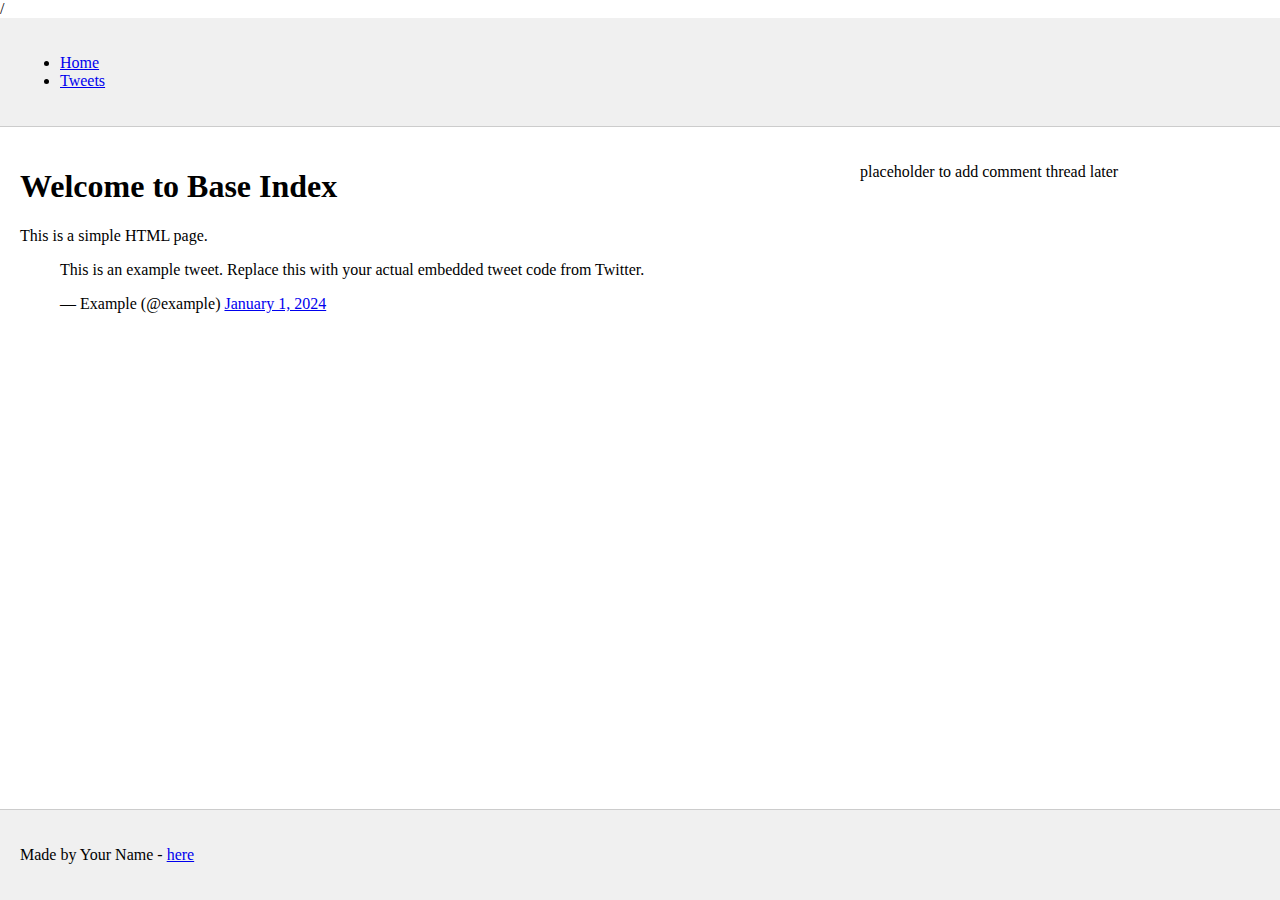
<file: css_basic/tweets.html>
<!DOCTYPE html>
<html lang="en">
  <head>
  /<head>
       <meta charset="UTF-8" />
       <meta name="viewport" content="width=device-width, initial-scale=1.0">
    <meta name="viewport" content="width=device-width, initial-scale=1.0">
    <title>Base Index</title>
    <link href="base.css" rel="stylesheet">
    <link href="styles.css" rel="stylesheet">
  </head>
  <body>
    <body class="works_on_smartphone"></body>
    <header>
      <ul>
        <li><a href="index.html">Home</a></li>
        <li><a href="tweets.html">Tweets</a></li>
      </ul>
    </header>
    <main>
      <article>
        <h1>Welcome to Base Index</h1>
        <p>This is a simple HTML page.</p>

        <!-- Example of an embedded tweet -->
        <blockquote class="twitter-tweet">
          <p lang="en" dir="ltr">This is an example tweet. Replace this with your actual embedded tweet code from Twitter.</p>
          &mdash; Example (@example) 
          <a href="https://twitter.com/example/status/123456789">January 1, 2024</a>
        </blockquote>
        <script async src="https://platform.twitter.com/widgets.js"></script>
      </article>
      <aside>
        <p>placeholder to add comment thread later</p>
      </aside>
    </main>
    <footer>
      <p>Made by Your Name - <a href="https://github.com/yourusername" target="_blank">here</a></p>
    </footer>
  </body>
</html>
</file>
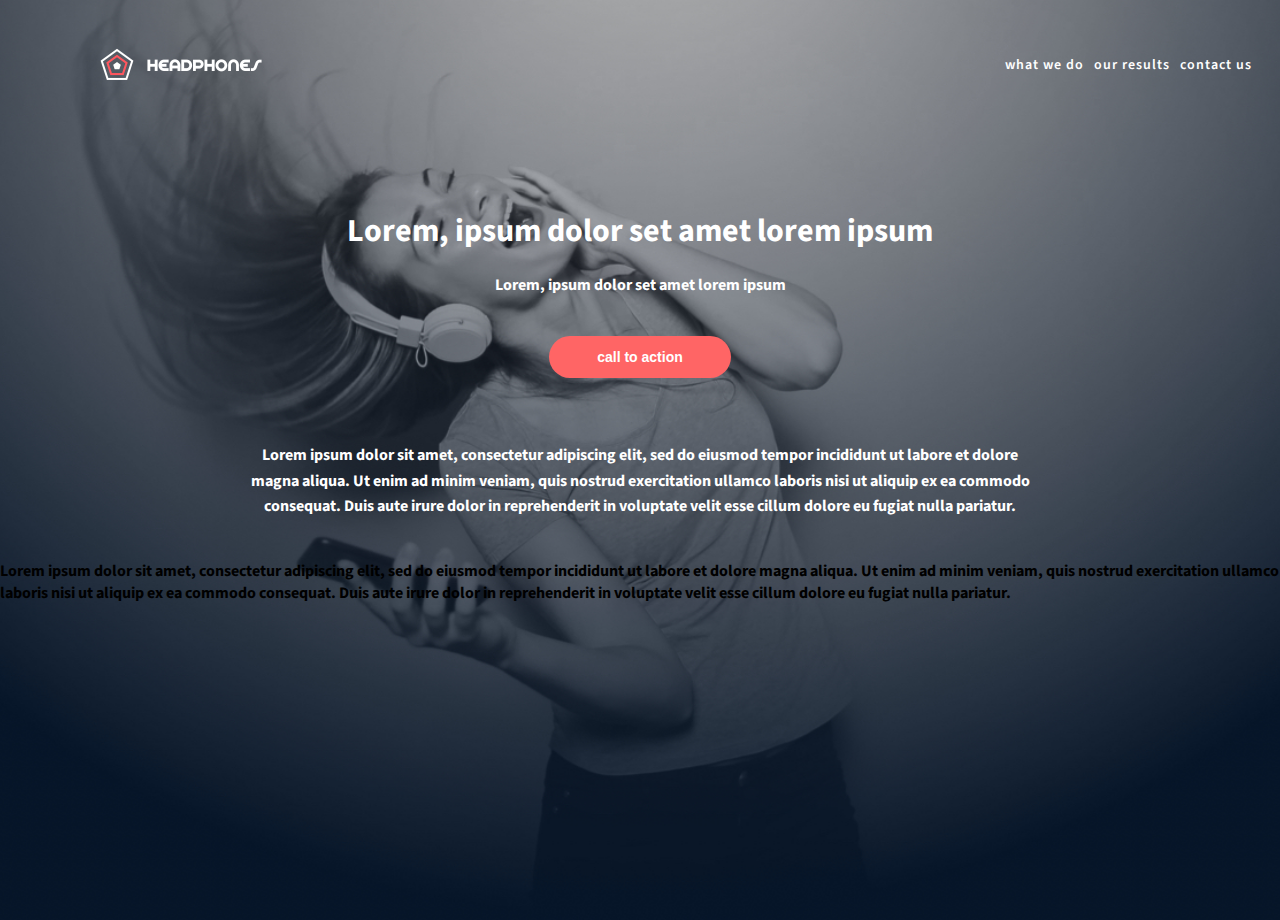
<file: headphones/0-index.html>
<!DOCTYPE html>
<html lang="en">
    <head>
        <meta charset="UTF-8">
        <link rel="stylesheet" href="0-index.css" />
        <meta name="viewport" content="width=device-width, initial-scale=1.0" />
        <link href="https://fonts.googleapis.com/css2?family=Source+Sans+Pro:wght@400;700&display=swap" rel="stylesheet">
        <title>Headphone</title>
    </head>
<body>
        <div class="mainwrapper">
            <header>
                <nav>
                    <img src="./images/logo_headphones.png" alt="logo" />
                    <ul>
                        <ul>
            <li><a href="#">what we do</a></li>
            <li><a href="#">our results</a></li>
            <li><a href="#">contact us</a></li>
                    </ul>
                </nav>
            </header>
            <main>
                <section>
                    <div>
                        <h1>Lorem, ipsum dolor set amet lorem ipsum</h1>
                        <h2>Lorem, ipsum dolor set amet lorem ipsum</h2>
                    </div>
                    <button>call to action</button>
                    <h3>Lorem ipsum dolor sit amet, consectetur adipiscing elit, sed do eiusmod tempor incididunt ut labore et dolore magna aliqua. Ut enim ad minim veniam, quis nostrud exercitation ullamco laboris nisi ut aliquip ex ea commodo consequat. Duis aute irure dolor in reprehenderit in voluptate velit esse cillum dolore eu fugiat nulla pariatur.</h3>
         </body>
        <div class="content-container">
            <h4>Lorem ipsum dolor sit amet, consectetur adipiscing elit, sed do eiusmod tempor incididunt ut labore et dolore magna aliqua. Ut enim ad minim veniam, quis nostrud exercitation ullamco laboris nisi ut aliquip ex ea commodo consequat. Duis aute irure dolor in reprehenderit in voluptate velit esse cillum dolore eu fugiat nulla pariatur.</h4>

  
</div>
</html>
</file>
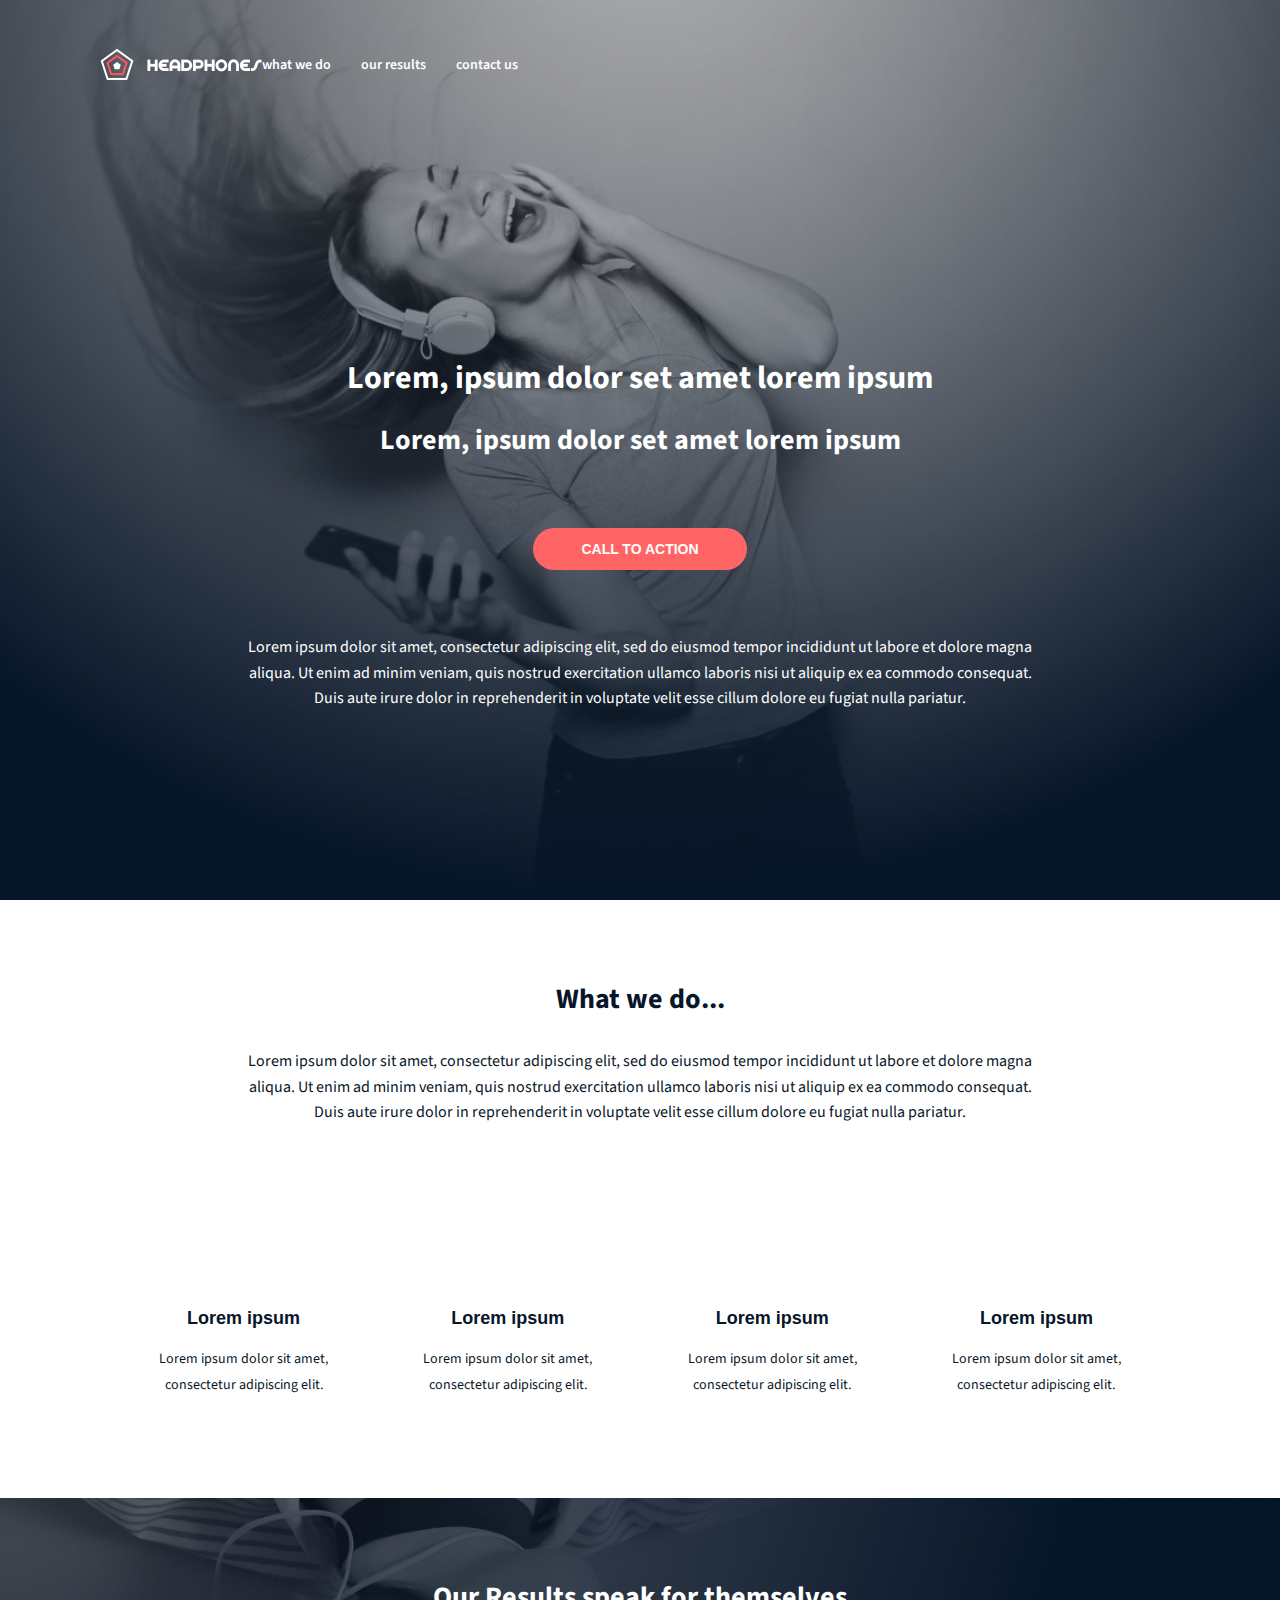
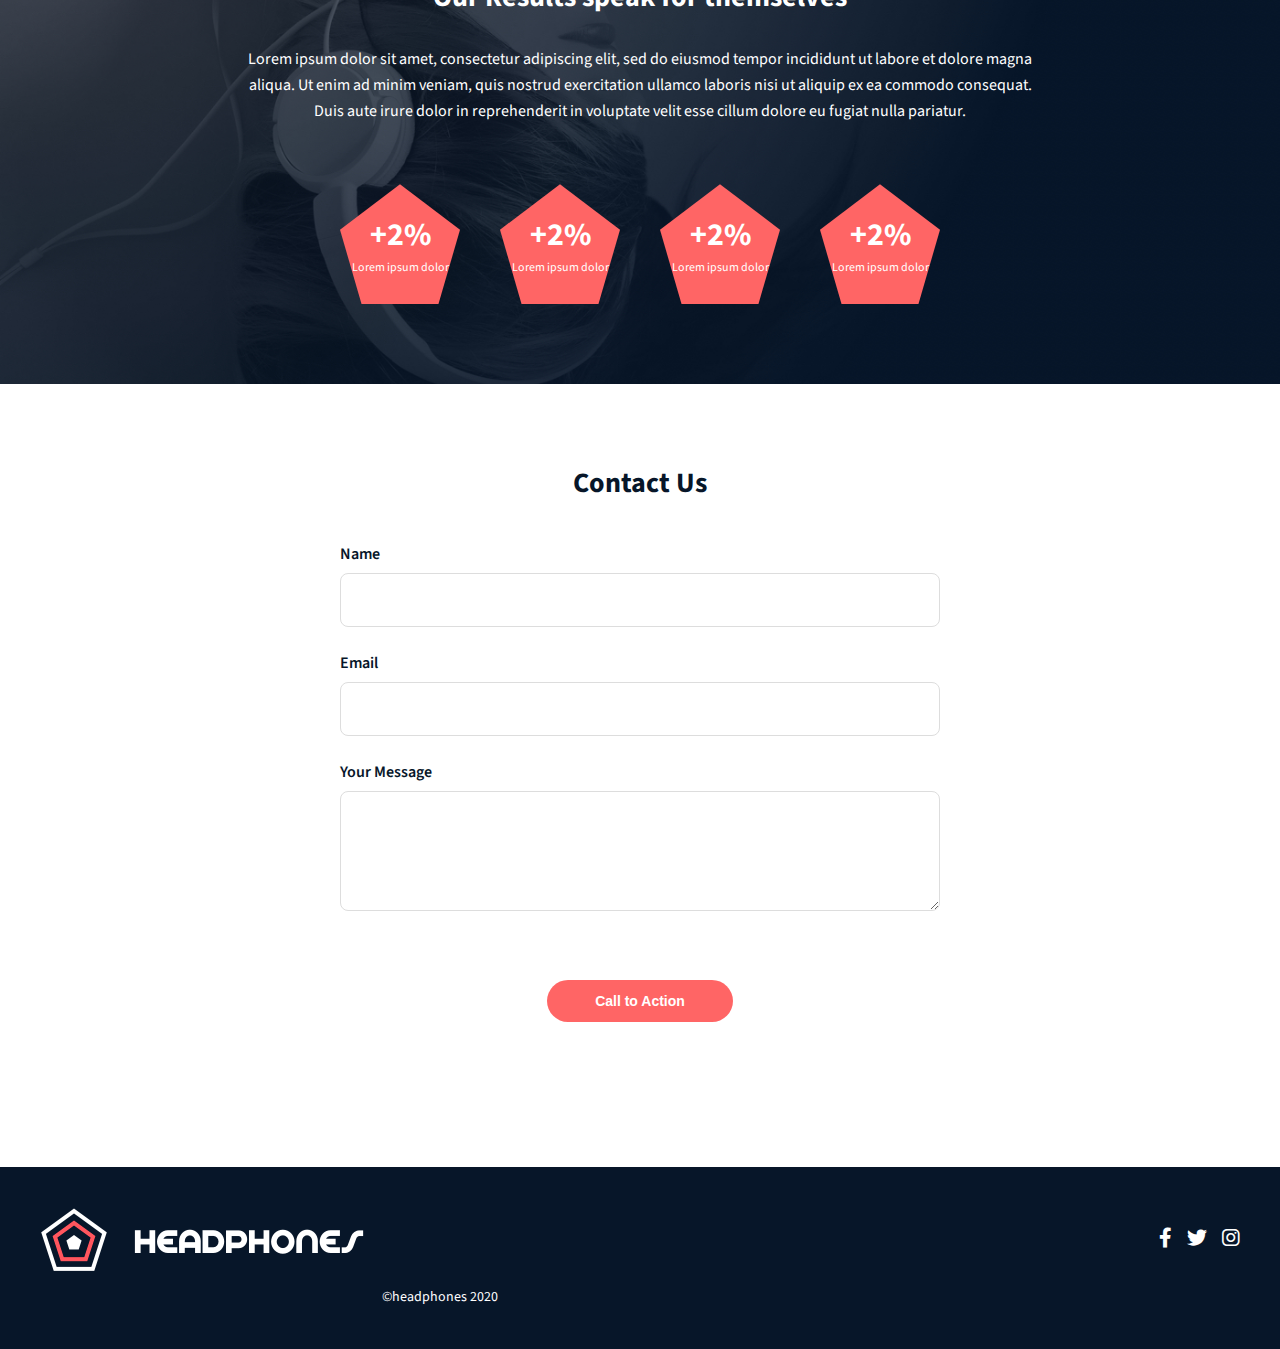
<file: headphones/1-index.html>
<!DOCTYPE html>
<html lang="en">
<head>
    <meta charset="UTF-8">
    <meta name="viewport" content="width=device-width, initial-scale=1.0">
    <title>Headphones</title>
    <link rel="stylesheet" href="1-styles.css">
    <link href="https://fonts.googleapis.com/css2?family=Source+Sans+Pro:wght@400;700&display=swap" rel="stylesheet">
    <link rel="stylesheet" href="https://cdnjs.cloudflare.com/ajax/libs/font-awesome/6.0.0/css/all.min.css">
</head>
<body>
    <!-- Hero Section -->
    <div class="mainwrapper">
        <header>
            <nav>
                <img src="./images/logo_headphones.png" alt="Headphones Logo">
                <ul>
                    <li><a href="#">what we do</a></li>
                    <li><a href="#">our results</a></li>
                    <li><a href="#">contact us</a></li>
                </ul>
            </nav>
        </header>
        
        <div class="hero-content">
            <h1>Lorem, ipsum dolor set amet lorem ipsum</h1>
            <h2>Lorem, ipsum dolor set amet lorem ipsum</h2>
            <button>CALL TO ACTION</button>
            <p class="hero-description">
                Lorem ipsum dolor sit amet, consectetur adipiscing elit, sed do eiusmod tempor incididunt
                ut labore et dolore magna aliqua. Ut enim ad minim veniam, quis nostrud exercitation
                ullamco laboris nisi ut aliquip ex ea commodo consequat. Duis aute irure dolor in reprehenderit in voluptate velit esse cillum dolore eu fugiat nulla pariatur.
            </p>
        </div>
    </div>

    <!-- What We Do Section -->
    <section class="what-we-do">
        <div class="section-content">
            <h2>What we do...</h2>
            <p>
                Lorem ipsum dolor sit amet, consectetur adipiscing elit, sed do eiusmod tempor incididunt
                ut labore et dolore magna aliqua. Ut enim ad minim veniam, quis nostrud exercitation
                ullamco laboris nisi ut aliquip ex ea commodo consequat. Duis aute irure dolor in reprehenderit in voluptate velit esse cillum dolore eu fugiat nulla pariatur.
            </p>
        
            <div class="icons-container">
                <!-- Icon 1 -->
                <div class="icon-card">
                    <div class="icon-box">
                        <svg class="icon-sound" viewBox="0 0 100 100" xmlns="http://www.w3.org/2000/svg">
                            <!-- Sound frequency waves would go here -->
                            <path fill="#FF6565" d="M..."/>
                        </svg>
                    </div>
                    
                    <h3 class="icon-title">Lorem ipsum</h3>
                    <p class="icon-description">Lorem ipsum dolor sit amet, consectetur adipiscing elit.</p>
                </div>
                
                <!-- Icon 2 -->
                <div class="icon-card">
                    <div class="icon-box">
                        <svg class="icon-video" viewBox="0 0 100 100" xmlns="http://www.w3.org/2000/svg">
                            <!-- Video icon paths would go here -->
                            <path fill="#FF6565" d="M..."/>
                        </svg>
                    </div>
                    <h3 class="icon-title">Lorem ipsum</h3>
                    <p class="icon-description">Lorem ipsum dolor sit amet, consectetur adipiscing elit.</p>
                </div>
                
                <!-- Icon 3 -->
                <div class="icon-card">
                    <div class="icon-box">
                        <svg class="icon-music" viewBox="0 0 100 100" xmlns="http://www.w3.org/2000/svg">
                            <!-- Music icon paths would go here -->
                            <path fill="#FF6565" d="M..."/>
                        </svg>
                    </div>
                    <h3 class="icon-title">Lorem ipsum</h3>
                    <p class="icon-description">Lorem ipsum dolor sit amet, consectetur adipiscing elit.</p>
                </div>
                
                <!-- Icon 4 -->
                <div class="icon-card">
                    <div class="icon-box">
                        <svg class="icon-hearing" viewBox="0 0 100 100" xmlns="http://www.w3.org/2000/svg">
                            <!-- Hearing icon paths would go here -->
                            <path fill="#FF6565" d="M..."/>
                        </svg>
                    </div>
                    <h3 class="icon-title">Lorem ipsum</h3>
                    <p class="icon-description">Lorem ipsum dolor sit amet, consectetur adipiscing elit.</p>
                </div>
            </div>
        </div>
    </section>

    <!-- Our Results Section -->
    <section class="results-section">
        <div class="section-content">
            <h2>Our Results speak for themselves</h2>
            <p>
                Lorem ipsum dolor sit amet, consectetur adipiscing elit, sed do eiusmod tempor incididunt
                ut labore et dolore magna aliqua. Ut enim ad minim veniam, quis nostrud exercitation
                ullamco laboris nisi ut aliquip ex ea commodo consequat. Duis aute irure dolor in reprehenderit in voluptate velit esse cillum dolore eu fugiat nulla pariatur.
            </p>
            <div class="pentagon-container">
                <div class="pentagon">
                    <div class="pentagon-content">
                        <span>+2%</span>
                        <p>Lorem ipsum dolor</p>
                    </div>
                </div>
                <div class="pentagon">
                    <div class="pentagon-content">
                        <span>+2%</span>
                        <p>Lorem ipsum dolor</p>
                    </div>
                </div>
                <div class="pentagon">
                    <div class="pentagon-content">
                        <span>+2%</span>
                        <p>Lorem ipsum dolor</p>
                    </div>
                </div>
                <div class="pentagon">
                    <div class="pentagon-content">
                        <span>+2%</span>
                        <p>Lorem ipsum dolor</p>
                    </div>
                </div>
            </div>
        </div>
    </section>

    <!-- Contact Us Section -->
    <section class="contact-section">
        <div class="section-content">
            <h2>Contact Us</h2>
            <form class="contact-form">
                <div class="form-group">
                    <label for="name">Name</label>
                    <input type="text" id="name" name="name" required>
                </div>
                
                <div class="form-group">
                    <label for="email">Email</label>
                    <input type="email" id="email" name="email" required>
                </div>
                
                <div class="form-group">
                    <label for="message">Your Message</label>
                    <textarea id="message" name="message" rows="4" required></textarea>
                </div>
                
                <button type="submit" class="cta-button">Call to Action</button>
            </form>
        </div>
    </section>

    <!-- Footer -->
    <footer>
        <div class="footer-container">
            <div class="footer-row">
                <img src="./images/logo_headphones.png" alt="logo" class="footer-logo">
                <div class="social-icons">
                    <a href="#"><i class="fab fa-facebook-f"></i></a>
                    <a href="#"><i class="fab fa-twitter"></i></a>
                    <a href="#"><i class="fab fa-instagram"></i></a>
                </div>
            </div>
            <p class="copyright">©headphones 2020</p>
        </div>
    </footer>
</body>
</html>
</file>
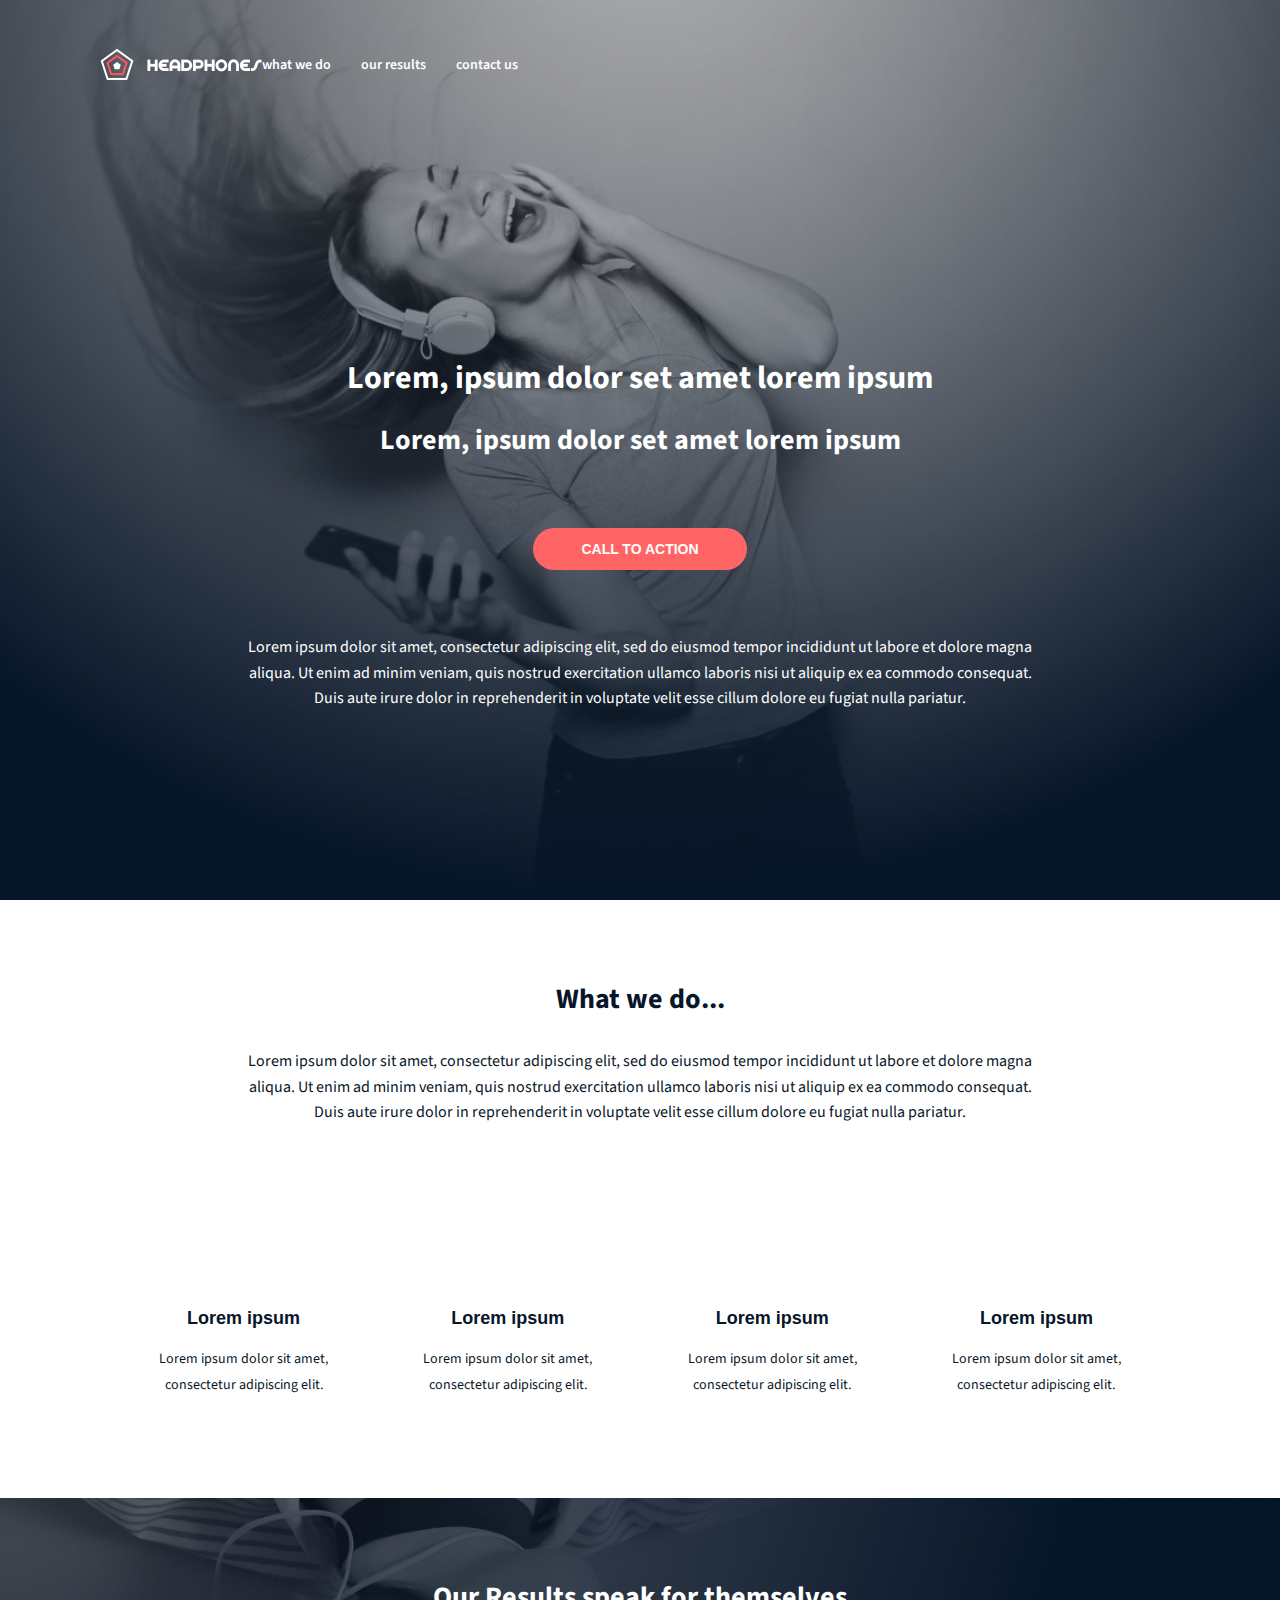
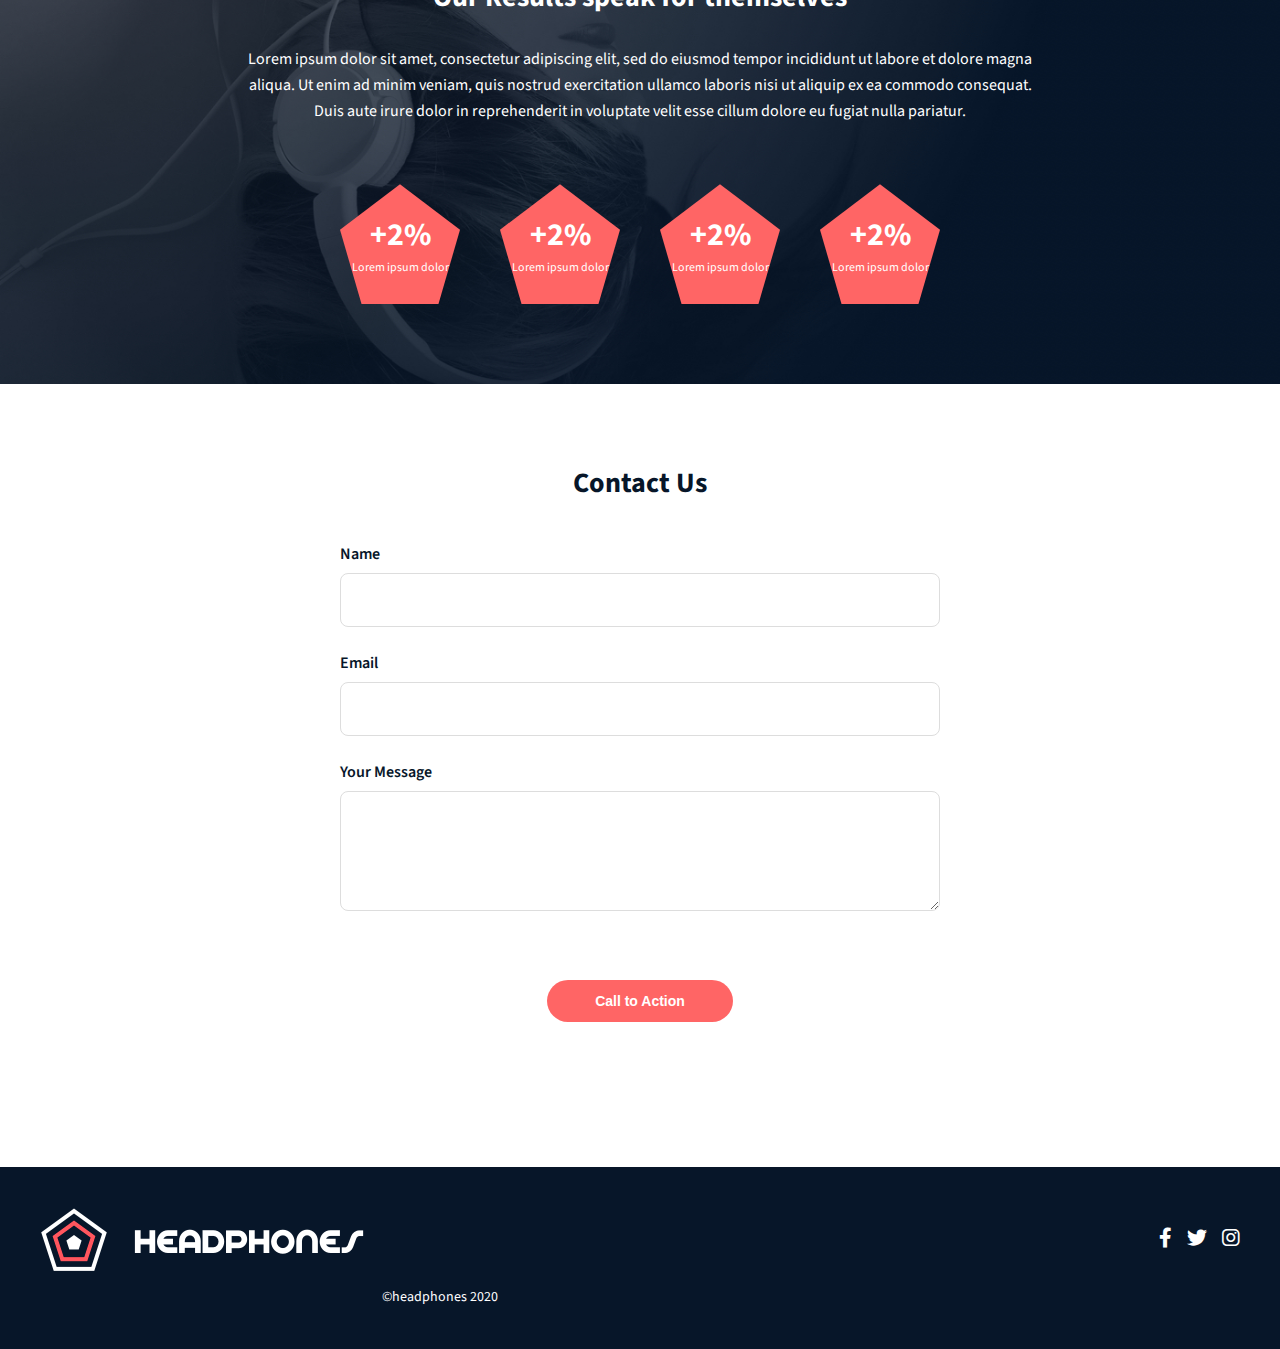
<file: headphones/2-index.html>
<!DOCTYPE html>
<html lang="en">
<head>
    <meta charset="UTF-8">
    <meta name="viewport" content="width=device-width, initial-scale=1.0">
    <title>Headphones</title>
    <link rel="stylesheet" href="2-styles.css">
    <link href="https://fonts.googleapis.com/css2?family=Source+Sans+Pro:wght@400;700&display=swap" rel="stylesheet">
    <link rel="stylesheet" href="https://cdnjs.cloudflare.com/ajax/libs/font-awesome/6.0.0/css/all.min.css">
</head>
<body>
    <!-- Hero Section -->
    <div class="mainwrapper">
        <header>
            <nav>
                <img src="./images/logo_headphones.png" alt="Headphones Logo">
                <ul>
                    <li><a href="#">what we do</a></li>
                    <li><a href="#">our results</a></li>
                    <li><a href="#">contact us</a></li>
                </ul>
            </nav>
        </header>
        
        <div class="hero-content">
            <h1>Lorem, ipsum dolor set amet lorem ipsum</h1>
            <h2>Lorem, ipsum dolor set amet lorem ipsum</h2>
            <button>CALL TO ACTION</button>
            <p class="hero-description">
                Lorem ipsum dolor sit amet, consectetur adipiscing elit, sed do eiusmod tempor incididunt
                ut labore et dolore magna aliqua. Ut enim ad minim veniam, quis nostrud exercitation
                ullamco laboris nisi ut aliquip ex ea commodo consequat. Duis aute irure dolor in reprehenderit in voluptate velit esse cillum dolore eu fugiat nulla pariatur.
            </p>
        </div>
    </div>

    <!-- What We Do Section -->
    <section class="what-we-do">
        <div class="section-content">
            <h2>What we do...</h2>
            <p>
                Lorem ipsum dolor sit amet, consectetur adipiscing elit, sed do eiusmod tempor incididunt
                ut labore et dolore magna aliqua. Ut enim ad minim veniam, quis nostrud exercitation
                ullamco laboris nisi ut aliquip ex ea commodo consequat. Duis aute irure dolor in reprehenderit in voluptate velit esse cillum dolore eu fugiat nulla pariatur.
            </p>
        
            <div class="icons-container">
                <!-- Icon 1 -->
                <div class="icon-card">
                    <div class="icon-box">
                        <svg class="icon-sound" viewBox="0 0 100 100" xmlns="http://www.w3.org/2000/svg">
                            <!-- Sound frequency waves would go here -->
                            <path fill="#FF6565" d="M..."/>
                        </svg>
                    </div>
                    
                    <h3 class="icon-title">Lorem ipsum</h3>
                    <p class="icon-description">Lorem ipsum dolor sit amet, consectetur adipiscing elit.</p>
                </div>
                
                <!-- Icon 2 -->
                <div class="icon-card">
                    <div class="icon-box">
                        <svg class="icon-video" viewBox="0 0 100 100" xmlns="http://www.w3.org/2000/svg">
                            <!-- Video icon paths would go here -->
                            <path fill="#FF6565" d="M..."/>
                        </svg>
                    </div>
                    <h3 class="icon-title">Lorem ipsum</h3>
                    <p class="icon-description">Lorem ipsum dolor sit amet, consectetur adipiscing elit.</p>
                </div>
                
                <!-- Icon 3 -->
                <div class="icon-card">
                    <div class="icon-box">
                        <svg class="icon-music" viewBox="0 0 100 100" xmlns="http://www.w3.org/2000/svg">
                            <!-- Music icon paths would go here -->
                            <path fill="#FF6565" d="M..."/>
                        </svg>
                    </div>
                    <h3 class="icon-title">Lorem ipsum</h3>
                    <p class="icon-description">Lorem ipsum dolor sit amet, consectetur adipiscing elit.</p>
                </div>
                
                <!-- Icon 4 -->
                <div class="icon-card">
                    <div class="icon-box">
                        <svg class="icon-hearing" viewBox="0 0 100 100" xmlns="http://www.w3.org/2000/svg">
                            <!-- Hearing icon paths would go here -->
                            <path fill="#FF6565" d="M..."/>
                        </svg>
                    </div>
                    <h3 class="icon-title">Lorem ipsum</h3>
                    <p class="icon-description">Lorem ipsum dolor sit amet, consectetur adipiscing elit.</p>
                </div>
            </div>
        </div>
    </section>

    <!-- Our Results Section -->
    <section class="results-section">
        <div class="section-content">
            <h2>Our Results speak for themselves</h2>
            <p>
                Lorem ipsum dolor sit amet, consectetur adipiscing elit, sed do eiusmod tempor incididunt
                ut labore et dolore magna aliqua. Ut enim ad minim veniam, quis nostrud exercitation
                ullamco laboris nisi ut aliquip ex ea commodo consequat. Duis aute irure dolor in reprehenderit in voluptate velit esse cillum dolore eu fugiat nulla pariatur.
            </p>
            <div class="pentagon-container">
                <div class="pentagon">
                    <div class="pentagon-content">
                        <span>+2%</span>
                        <p>Lorem ipsum dolor</p>
                    </div>
                </div>
                <div class="pentagon">
                    <div class="pentagon-content">
                        <span>+2%</span>
                        <p>Lorem ipsum dolor</p>
                    </div>
                </div>
                <div class="pentagon">
                    <div class="pentagon-content">
                        <span>+2%</span>
                        <p>Lorem ipsum dolor</p>
                    </div>
                </div>
                <div class="pentagon">
                    <div class="pentagon-content">
                        <span>+2%</span>
                        <p>Lorem ipsum dolor</p>
                    </div>
                </div>
            </div>
        </div>
    </section>

    <!-- Contact Us Section -->
    <section class="contact-section">
        <div class="section-content">
            <h2>Contact Us</h2>
            <form class="contact-form">
                <div class="form-group">
                    <label for="name">Name</label>
                    <input type="text" id="name" name="name" required>
                </div>
                
                <div class="form-group">
                    <label for="email">Email</label>
                    <input type="email" id="email" name="email" required>
                </div>
                
                <div class="form-group">
                    <label for="message">Your Message</label>
                    <textarea id="message" name="message" rows="4" required></textarea>
                </div>
                
                <button type="submit" class="cta-button">Call to Action</button>
            </form>
        </div>
    </section>

    <!-- Footer -->
    <footer>
        <div class="footer-container">
            <div class="footer-row">
                <img src="./images/logo_headphones.png" alt="logo" class="footer-logo">
                <div class="social-icons">
                    <a href="#"><i class="fab fa-facebook-f"></i></a>
                    <a href="#"><i class="fab fa-twitter"></i></a>
                    <a href="#"><i class="fab fa-instagram"></i></a>
                </div>
            </div>
            <p class="copyright">©headphones 2020</p>
        </div>
    </footer>
</body>
</html>
</file>
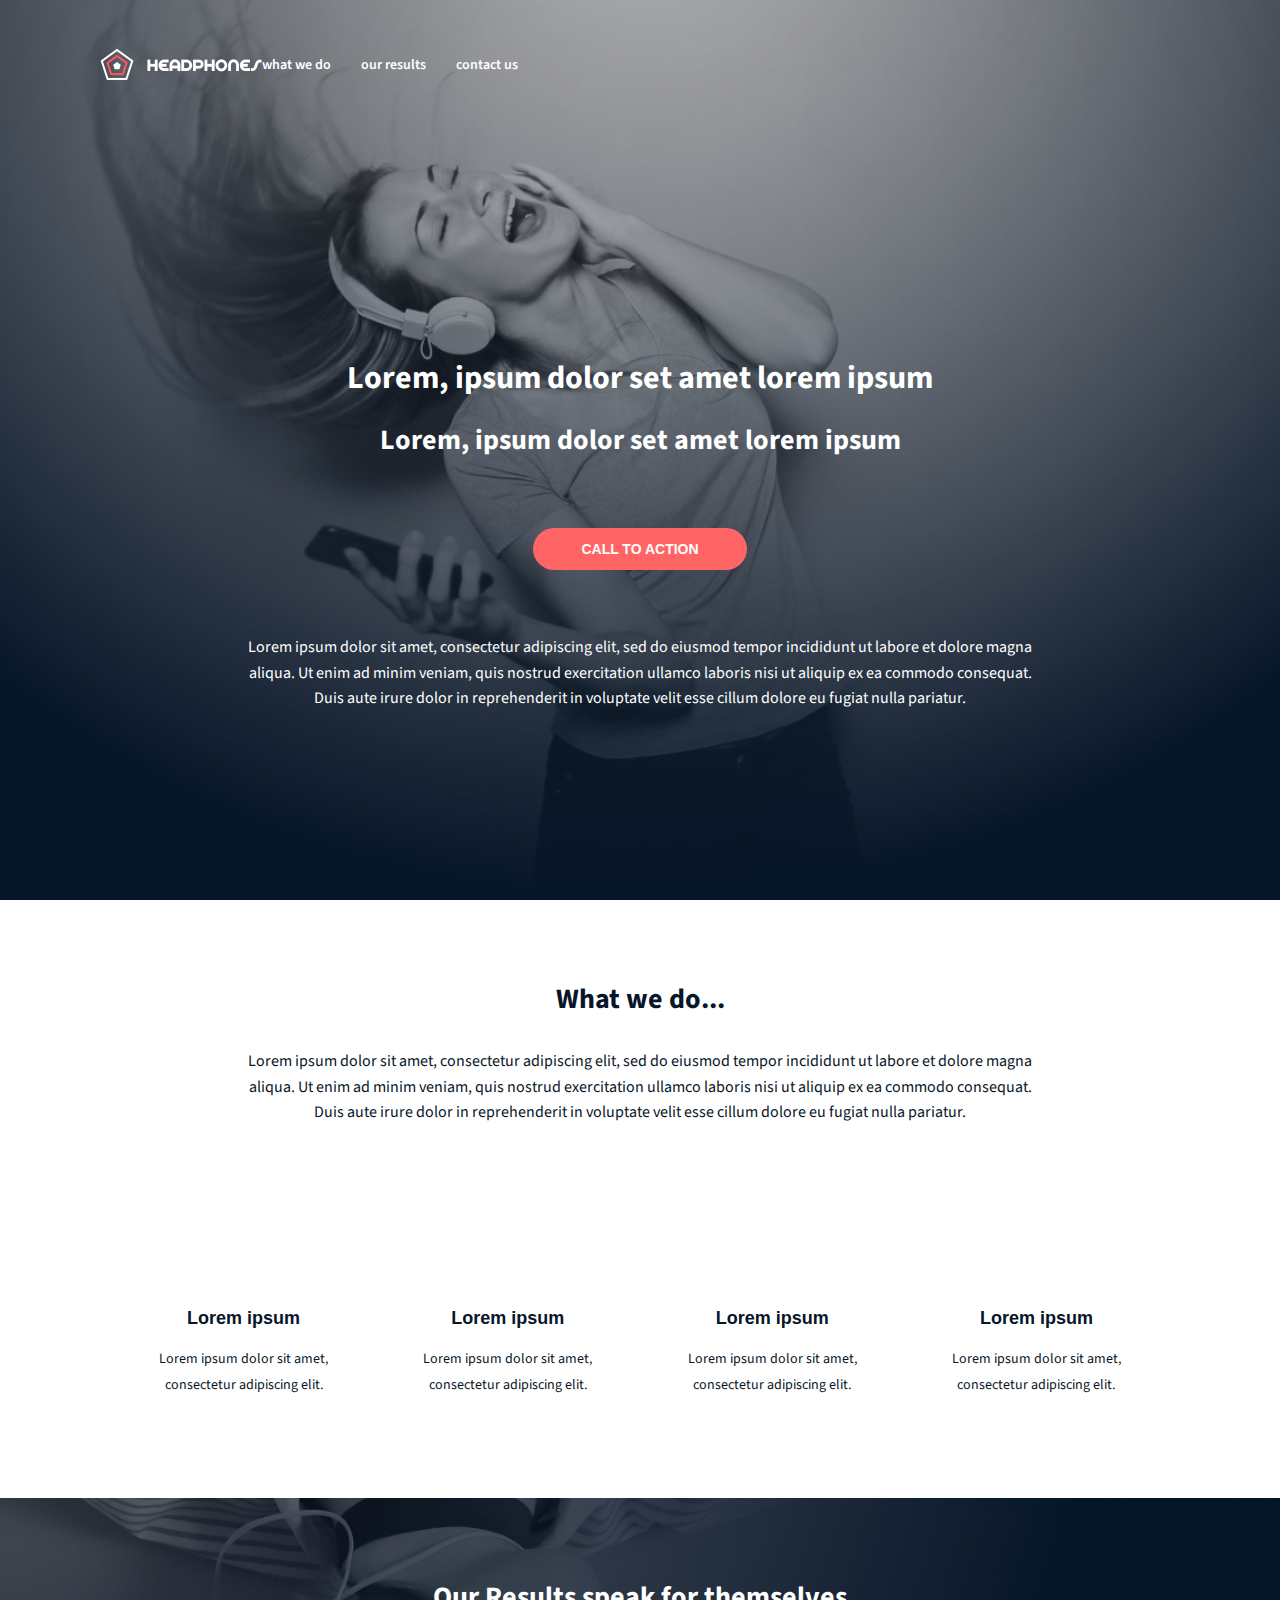
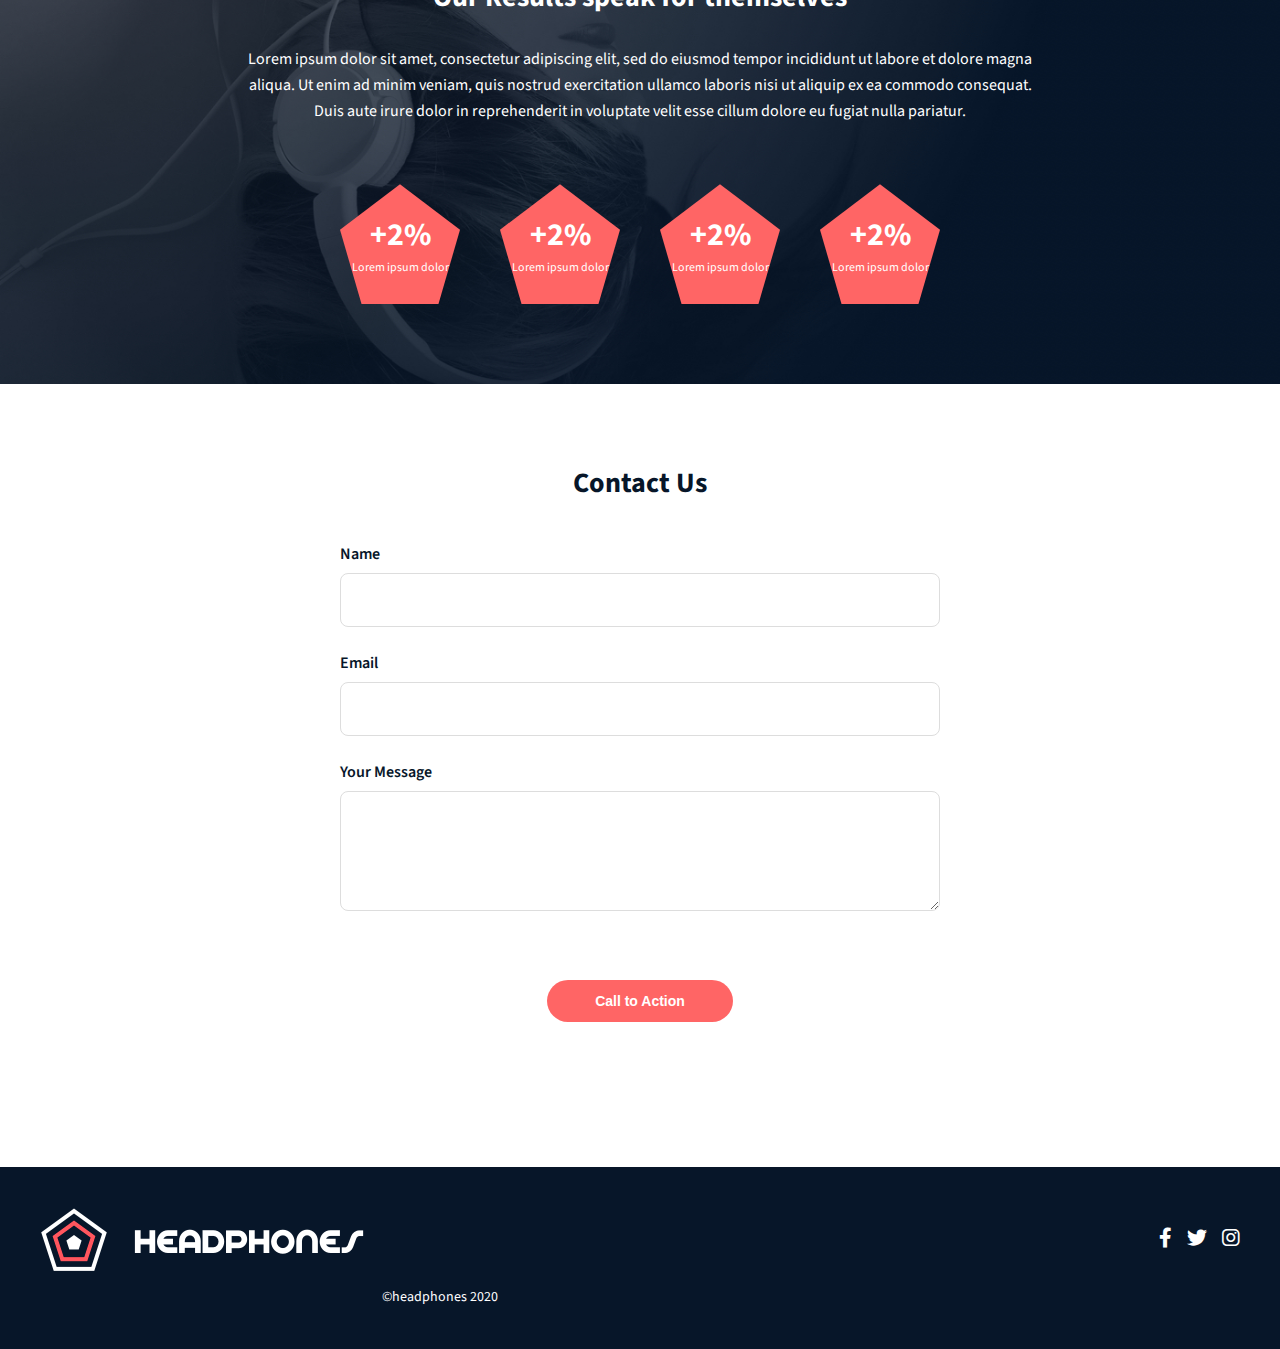
<file: headphones/3-index.html>
<!DOCTYPE html>
<html lang="en">
<head>
    <meta charset="UTF-8">
    <meta name="viewport" content="width=device-width, initial-scale=1.0">
    <title>Headphones</title>
    <link rel="stylesheet" href="3-styles.css">
    <link href="https://fonts.googleapis.com/css2?family=Source+Sans+Pro:wght@400;700&display=swap" rel="stylesheet">
    <link rel="stylesheet" href="https://cdnjs.cloudflare.com/ajax/libs/font-awesome/6.0.0/css/all.min.css">
</head>
<body>
    <!-- Hero Section -->
    <div class="mainwrapper">
        <header>
            <nav>
                <img src="./images/logo_headphones.png" alt="Headphones Logo">
                <ul>
                    <li><a href="#">what we do</a></li>
                    <li><a href="#">our results</a></li>
                    <li><a href="#">contact us</a></li>
                </ul>
            </nav>
        </header>
        
        <div class="hero-content">
            <h1>Lorem, ipsum dolor set amet lorem ipsum</h1>
            <h2>Lorem, ipsum dolor set amet lorem ipsum</h2>
            <button>CALL TO ACTION</button>
            <p class="hero-description">
                Lorem ipsum dolor sit amet, consectetur adipiscing elit, sed do eiusmod tempor incididunt
                ut labore et dolore magna aliqua. Ut enim ad minim veniam, quis nostrud exercitation
                ullamco laboris nisi ut aliquip ex ea commodo consequat. Duis aute irure dolor in reprehenderit in voluptate velit esse cillum dolore eu fugiat nulla pariatur.
            </p>
        </div>
    </div>

    <!-- What We Do Section -->
    <section class="what-we-do">
        <div class="section-content">
            <h2>What we do...</h2>
            <p>
                Lorem ipsum dolor sit amet, consectetur adipiscing elit, sed do eiusmod tempor incididunt
                ut labore et dolore magna aliqua. Ut enim ad minim veniam, quis nostrud exercitation
                ullamco laboris nisi ut aliquip ex ea commodo consequat. Duis aute irure dolor in reprehenderit in voluptate velit esse cillum dolore eu fugiat nulla pariatur.
            </p>
        
            <div class="icons-container">
                <!-- Icon 1 -->
                <div class="icon-card">
                    <div class="icon-box">
                        <svg class="icon-sound" viewBox="0 0 100 100" xmlns="http://www.w3.org/2000/svg">
                            <!-- Sound frequency waves would go here -->
                            <path fill="#FF6565" d="M..."/>
                        </svg>
                    </div>
                    
                    <h3 class="icon-title">Lorem ipsum</h3>
                    <p class="icon-description">Lorem ipsum dolor sit amet, consectetur adipiscing elit.</p>
                </div>
                
                <!-- Icon 2 -->
                <div class="icon-card">
                    <div class="icon-box">
                        <svg class="icon-video" viewBox="0 0 100 100" xmlns="http://www.w3.org/2000/svg">
                            <!-- Video icon paths would go here -->
                            <path fill="#FF6565" d="M..."/>
                        </svg>
                    </div>
                    <h3 class="icon-title">Lorem ipsum</h3>
                    <p class="icon-description">Lorem ipsum dolor sit amet, consectetur adipiscing elit.</p>
                </div>
                
                <!-- Icon 3 -->
                <div class="icon-card">
                    <div class="icon-box">
                        <svg class="icon-music" viewBox="0 0 100 100" xmlns="http://www.w3.org/2000/svg">
                            <!-- Music icon paths would go here -->
                            <path fill="#FF6565" d="M..."/>
                        </svg>
                    </div>
                    <h3 class="icon-title">Lorem ipsum</h3>
                    <p class="icon-description">Lorem ipsum dolor sit amet, consectetur adipiscing elit.</p>
                </div>
                
                <!-- Icon 4 -->
                <div class="icon-card">
                    <div class="icon-box">
                        <svg class="icon-hearing" viewBox="0 0 100 100" xmlns="http://www.w3.org/2000/svg">
                            <!-- Hearing icon paths would go here -->
                            <path fill="#FF6565" d="M..."/>
                        </svg>
                    </div>
                    <h3 class="icon-title">Lorem ipsum</h3>
                    <p class="icon-description">Lorem ipsum dolor sit amet, consectetur adipiscing elit.</p>
                </div>
            </div>
        </div>
    </section>

    <!-- Our Results Section -->
    <section class="results-section">
        <div class="section-content">
            <h2>Our Results speak for themselves</h2>
            <p>
                Lorem ipsum dolor sit amet, consectetur adipiscing elit, sed do eiusmod tempor incididunt
                ut labore et dolore magna aliqua. Ut enim ad minim veniam, quis nostrud exercitation
                ullamco laboris nisi ut aliquip ex ea commodo consequat. Duis aute irure dolor in reprehenderit in voluptate velit esse cillum dolore eu fugiat nulla pariatur.
            </p>
            <div class="pentagon-container">
                <div class="pentagon">
                    <div class="pentagon-content">
                        <span>+2%</span>
                        <p>Lorem ipsum dolor</p>
                    </div>
                </div>
                <div class="pentagon">
                    <div class="pentagon-content">
                        <span>+2%</span>
                        <p>Lorem ipsum dolor</p>
                    </div>
                </div>
                <div class="pentagon">
                    <div class="pentagon-content">
                        <span>+2%</span>
                        <p>Lorem ipsum dolor</p>
                    </div>
                </div>
                <div class="pentagon">
                    <div class="pentagon-content">
                        <span>+2%</span>
                        <p>Lorem ipsum dolor</p>
                    </div>
                </div>
            </div>
        </div>
    </section>

    <!-- Contact Us Section -->
    <section class="contact-section">
        <div class="section-content">
            <h2>Contact Us</h2>
            <form class="contact-form">
                <div class="form-group">
                    <label for="name">Name</label>
                    <input type="text" id="name" name="name" required>
                </div>
                
                <div class="form-group">
                    <label for="email">Email</label>
                    <input type="email" id="email" name="email" required>
                </div>
                
                <div class="form-group">
                    <label for="message">Your Message</label>
                    <textarea id="message" name="message" rows="4" required></textarea>
                </div>
                
                <button type="submit" class="cta-button">Call to Action</button>
            </form>
        </div>
    </section>

    <!-- Footer -->
    <footer>
        <div class="footer-container">
            <div class="footer-row">
                <img src="./images/logo_headphones.png" alt="logo" class="footer-logo">
                <div class="social-icons">
                    <a href="#"><i class="fab fa-facebook-f"></i></a>
                    <a href="#"><i class="fab fa-twitter"></i></a>
                    <a href="#"><i class="fab fa-instagram"></i></a>
                </div>
            </div>
            <p class="copyright">©headphones 2020</p>
        </div>
    </footer>
</body>
</html>
</file>
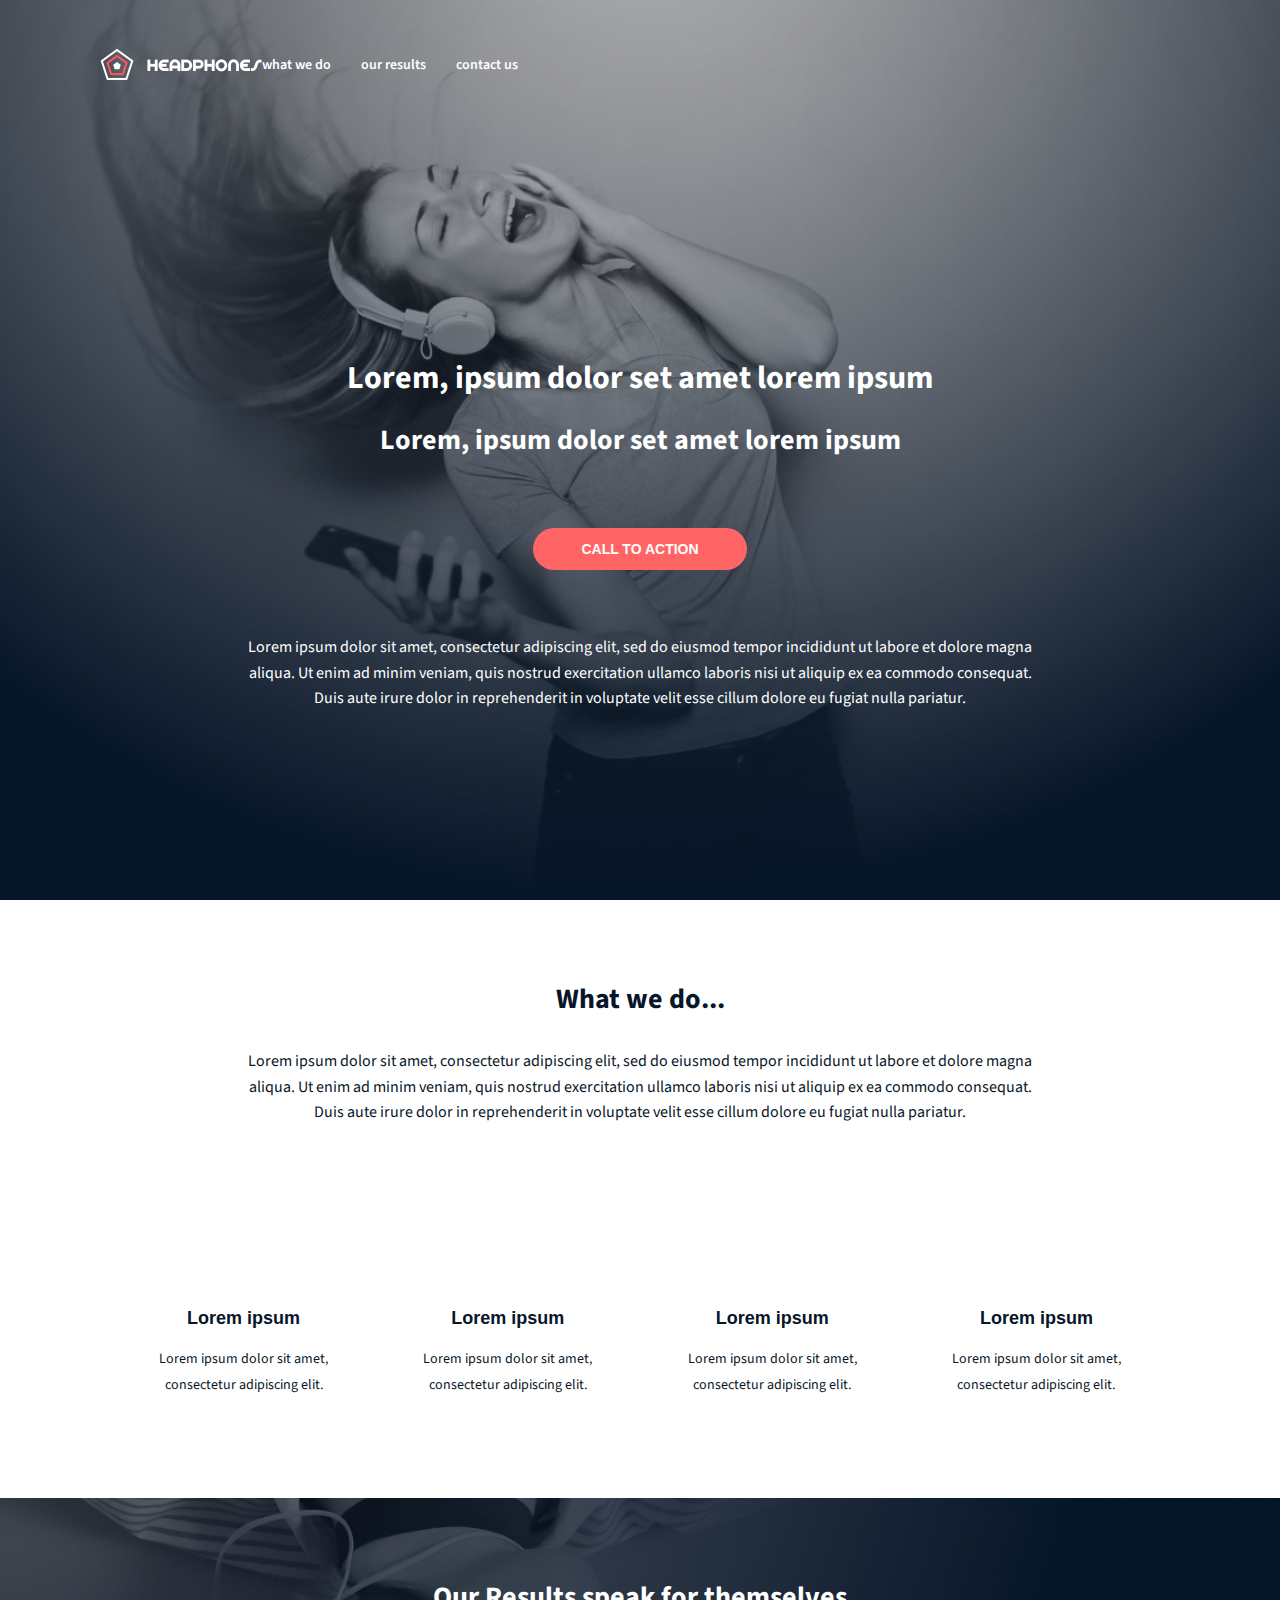
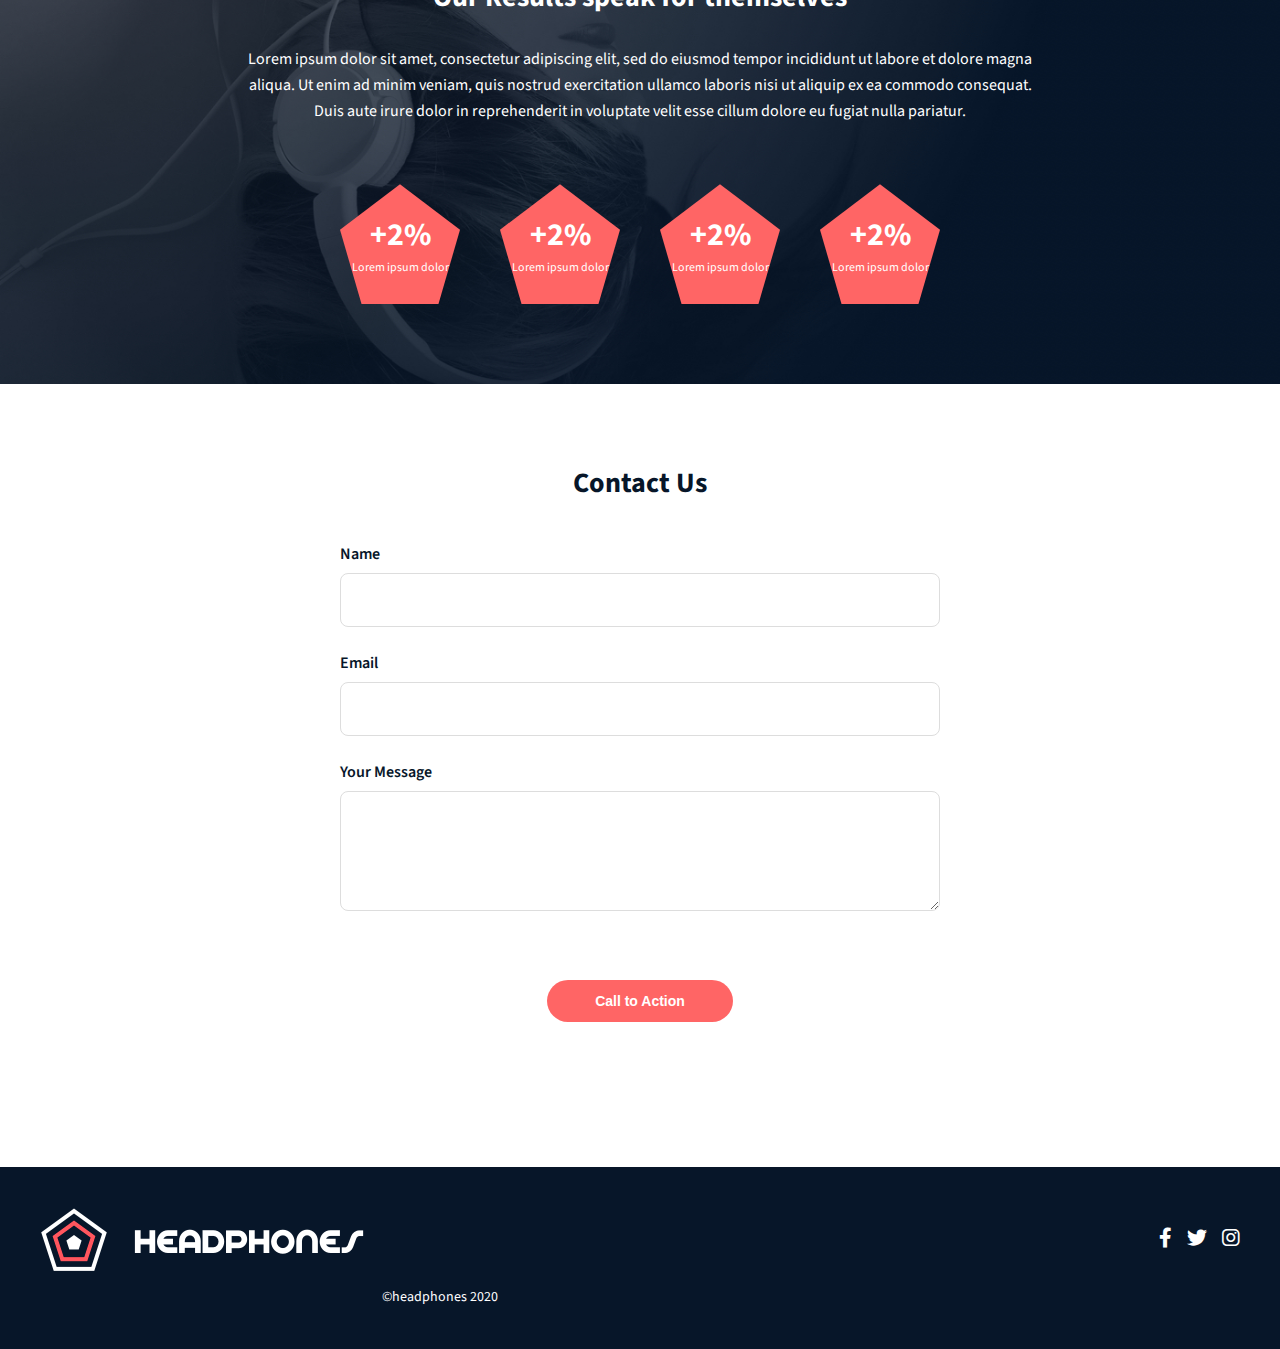
<file: headphones/4-index.html>
<!DOCTYPE html>
<html lang="en">
<head>
    <meta charset="UTF-8">
    <meta name="viewport" content="width=device-width, initial-scale=1.0">
    <title>Headphones</title>
    <link rel="stylesheet" href="4-styles.css">
    <link href="https://fonts.googleapis.com/css2?family=Source+Sans+Pro:wght@400;700&display=swap" rel="stylesheet">
    <link rel="stylesheet" href="https://cdnjs.cloudflare.com/ajax/libs/font-awesome/6.0.0/css/all.min.css">
</head>
<body>
    <!-- Hero Section -->
    <div class="mainwrapper">
        <header>
            <nav>
                <img src="./images/logo_headphones.png" alt="Headphones Logo">
                <ul>
                    <li><a href="#">what we do</a></li>
                    <li><a href="#">our results</a></li>
                    <li><a href="#">contact us</a></li>
                </ul>
            </nav>
        </header>
        
        <div class="hero-content">
            <h1>Lorem, ipsum dolor set amet lorem ipsum</h1>
            <h2>Lorem, ipsum dolor set amet lorem ipsum</h2>
            <button>CALL TO ACTION</button>
            <p class="hero-description">
                Lorem ipsum dolor sit amet, consectetur adipiscing elit, sed do eiusmod tempor incididunt
                ut labore et dolore magna aliqua. Ut enim ad minim veniam, quis nostrud exercitation
                ullamco laboris nisi ut aliquip ex ea commodo consequat. Duis aute irure dolor in reprehenderit in voluptate velit esse cillum dolore eu fugiat nulla pariatur.
            </p>
        </div>
    </div>

    <!-- What We Do Section -->
    <section class="what-we-do">
        <div class="section-content">
            <h2>What we do...</h2>
            <p>
                Lorem ipsum dolor sit amet, consectetur adipiscing elit, sed do eiusmod tempor incididunt
                ut labore et dolore magna aliqua. Ut enim ad minim veniam, quis nostrud exercitation
                ullamco laboris nisi ut aliquip ex ea commodo consequat. Duis aute irure dolor in reprehenderit in voluptate velit esse cillum dolore eu fugiat nulla pariatur.
            </p>
        
            <div class="icons-container">
                <!-- Icon 1 -->
                <div class="icon-card">
                    <div class="icon-box">
                        <svg class="icon-sound" viewBox="0 0 100 100" xmlns="http://www.w3.org/2000/svg">
                            <!-- Sound frequency waves would go here -->
                            <path fill="#FF6565" d="M..."/>
                        </svg>
                    </div>
                    
                    <h3 class="icon-title">Lorem ipsum</h3>
                    <p class="icon-description">Lorem ipsum dolor sit amet, consectetur adipiscing elit.</p>
                </div>
                
                <!-- Icon 2 -->
                <div class="icon-card">
                    <div class="icon-box">
                        <svg class="icon-video" viewBox="0 0 100 100" xmlns="http://www.w3.org/2000/svg">
                            <!-- Video icon paths would go here -->
                            <path fill="#FF6565" d="M..."/>
                        </svg>
                    </div>
                    <h3 class="icon-title">Lorem ipsum</h3>
                    <p class="icon-description">Lorem ipsum dolor sit amet, consectetur adipiscing elit.</p>
                </div>
                
                <!-- Icon 3 -->
                <div class="icon-card">
                    <div class="icon-box">
                        <svg class="icon-music" viewBox="0 0 100 100" xmlns="http://www.w3.org/2000/svg">
                            <!-- Music icon paths would go here -->
                            <path fill="#FF6565" d="M..."/>
                        </svg>
                    </div>
                    <h3 class="icon-title">Lorem ipsum</h3>
                    <p class="icon-description">Lorem ipsum dolor sit amet, consectetur adipiscing elit.</p>
                </div>
                
                <!-- Icon 4 -->
                <div class="icon-card">
                    <div class="icon-box">
                        <svg class="icon-hearing" viewBox="0 0 100 100" xmlns="http://www.w3.org/2000/svg">
                            <!-- Hearing icon paths would go here -->
                            <path fill="#FF6565" d="M..."/>
                        </svg>
                    </div>
                    <h3 class="icon-title">Lorem ipsum</h3>
                    <p class="icon-description">Lorem ipsum dolor sit amet, consectetur adipiscing elit.</p>
                </div>
            </div>
        </div>
    </section>

    <!-- Our Results Section -->
    <section class="results-section">
        <div class="section-content">
            <h2>Our Results speak for themselves</h2>
            <p>
                Lorem ipsum dolor sit amet, consectetur adipiscing elit, sed do eiusmod tempor incididunt
                ut labore et dolore magna aliqua. Ut enim ad minim veniam, quis nostrud exercitation
                ullamco laboris nisi ut aliquip ex ea commodo consequat. Duis aute irure dolor in reprehenderit in voluptate velit esse cillum dolore eu fugiat nulla pariatur.
            </p>
            <div class="pentagon-container">
                <div class="pentagon">
                    <div class="pentagon-content">
                        <span>+2%</span>
                        <p>Lorem ipsum dolor</p>
                    </div>
                </div>
                <div class="pentagon">
                    <div class="pentagon-content">
                        <span>+2%</span>
                        <p>Lorem ipsum dolor</p>
                    </div>
                </div>
                <div class="pentagon">
                    <div class="pentagon-content">
                        <span>+2%</span>
                        <p>Lorem ipsum dolor</p>
                    </div>
                </div>
                <div class="pentagon">
                    <div class="pentagon-content">
                        <span>+2%</span>
                        <p>Lorem ipsum dolor</p>
                    </div>
                </div>
            </div>
        </div>
    </section>

    <!-- Contact Us Section -->
    <section class="contact-section">
        <div class="section-content">
            <h2>Contact Us</h2>
            <form class="contact-form">
                <div class="form-group">
                    <label for="name">Name</label>
                    <input type="text" id="name" name="name" required>
                </div>
                
                <div class="form-group">
                    <label for="email">Email</label>
                    <input type="email" id="email" name="email" required>
                </div>
                
                <div class="form-group">
                    <label for="message">Your Message</label>
                    <textarea id="message" name="message" rows="4" required></textarea>
                </div>
                
                <button type="submit" class="cta-button">Call to Action</button>
            </form>
        </div>
    </section>

    <!-- Footer -->
    <footer>
        <div class="footer-container">
            <div class="footer-row">
                <img src="./images/logo_headphones.png" alt="logo" class="footer-logo">
                <div class="social-icons">
                    <a href="#"><i class="fab fa-facebook-f"></i></a>
                    <a href="#"><i class="fab fa-twitter"></i></a>
                    <a href="#"><i class="fab fa-instagram"></i></a>
                </div>
            </div>
            <p class="copyright">©headphones 2020</p>
        </div>
    </footer>
</body>
</html>
</file>
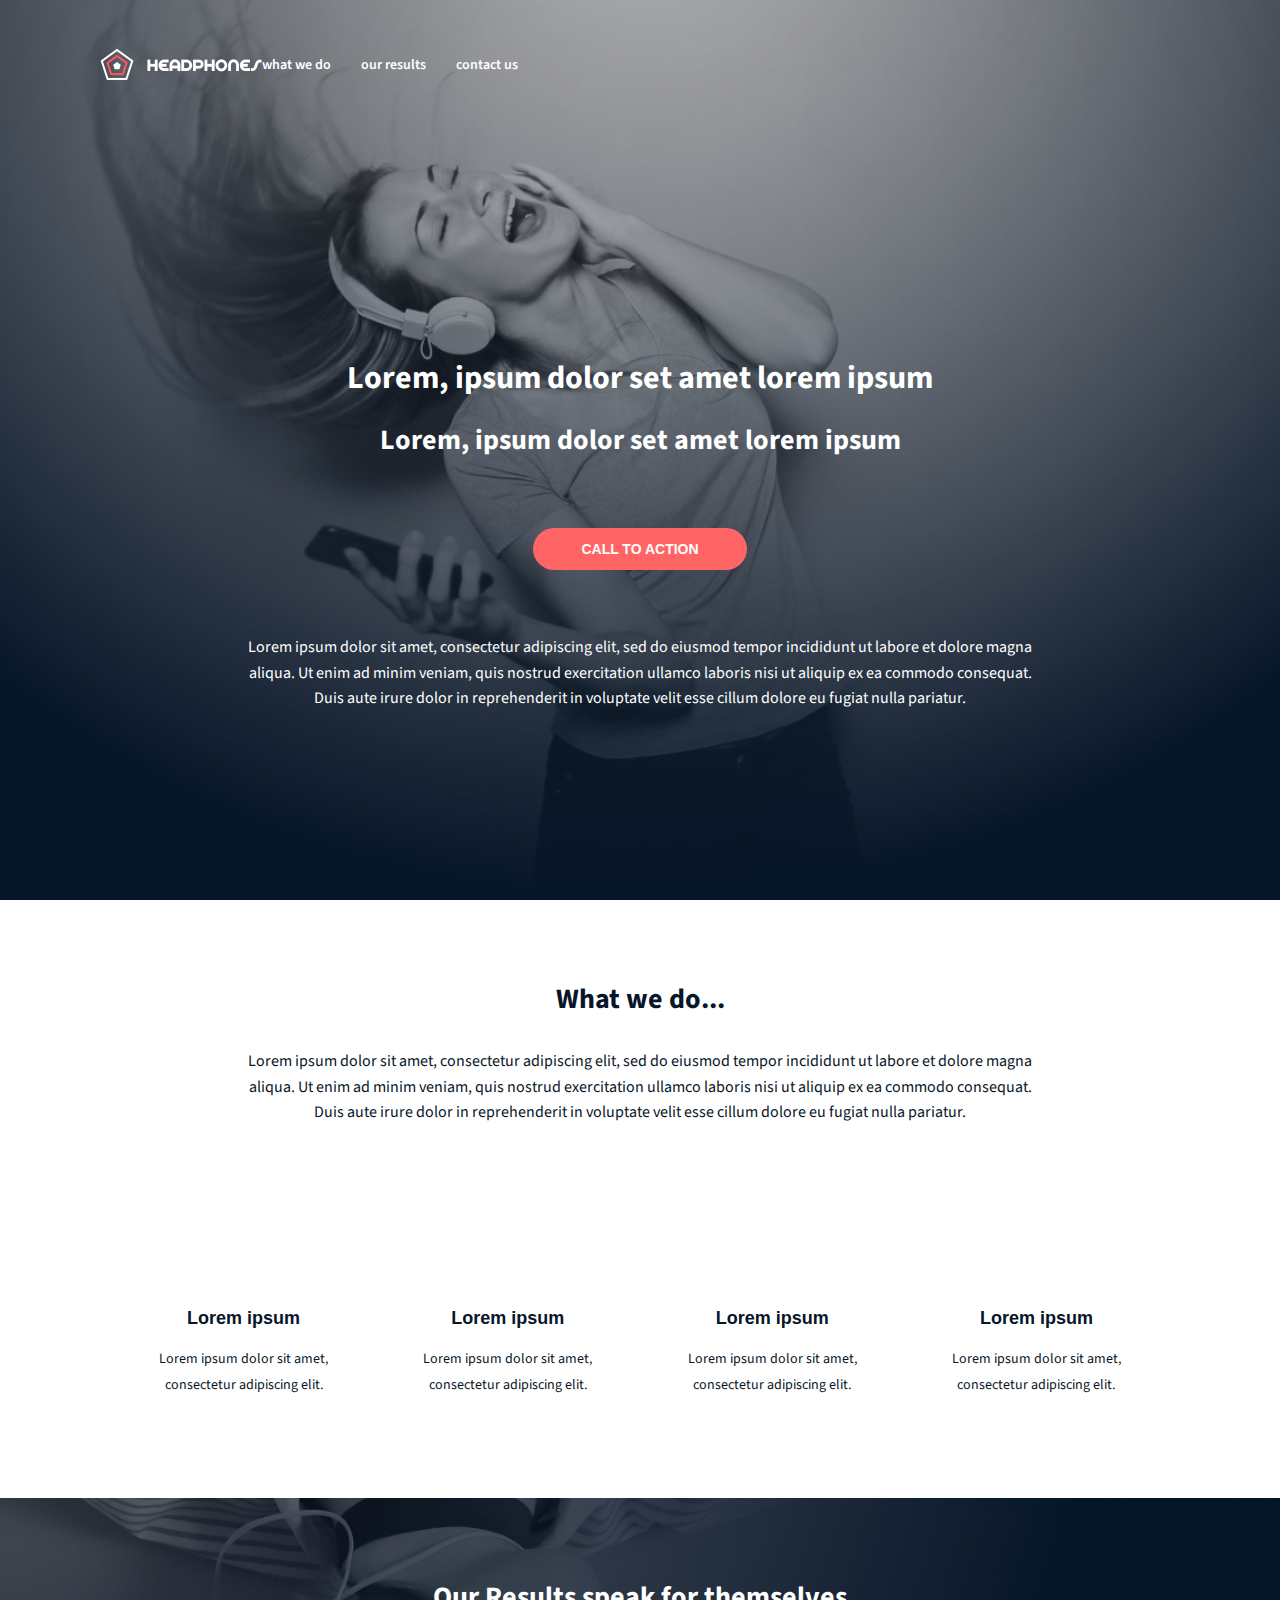
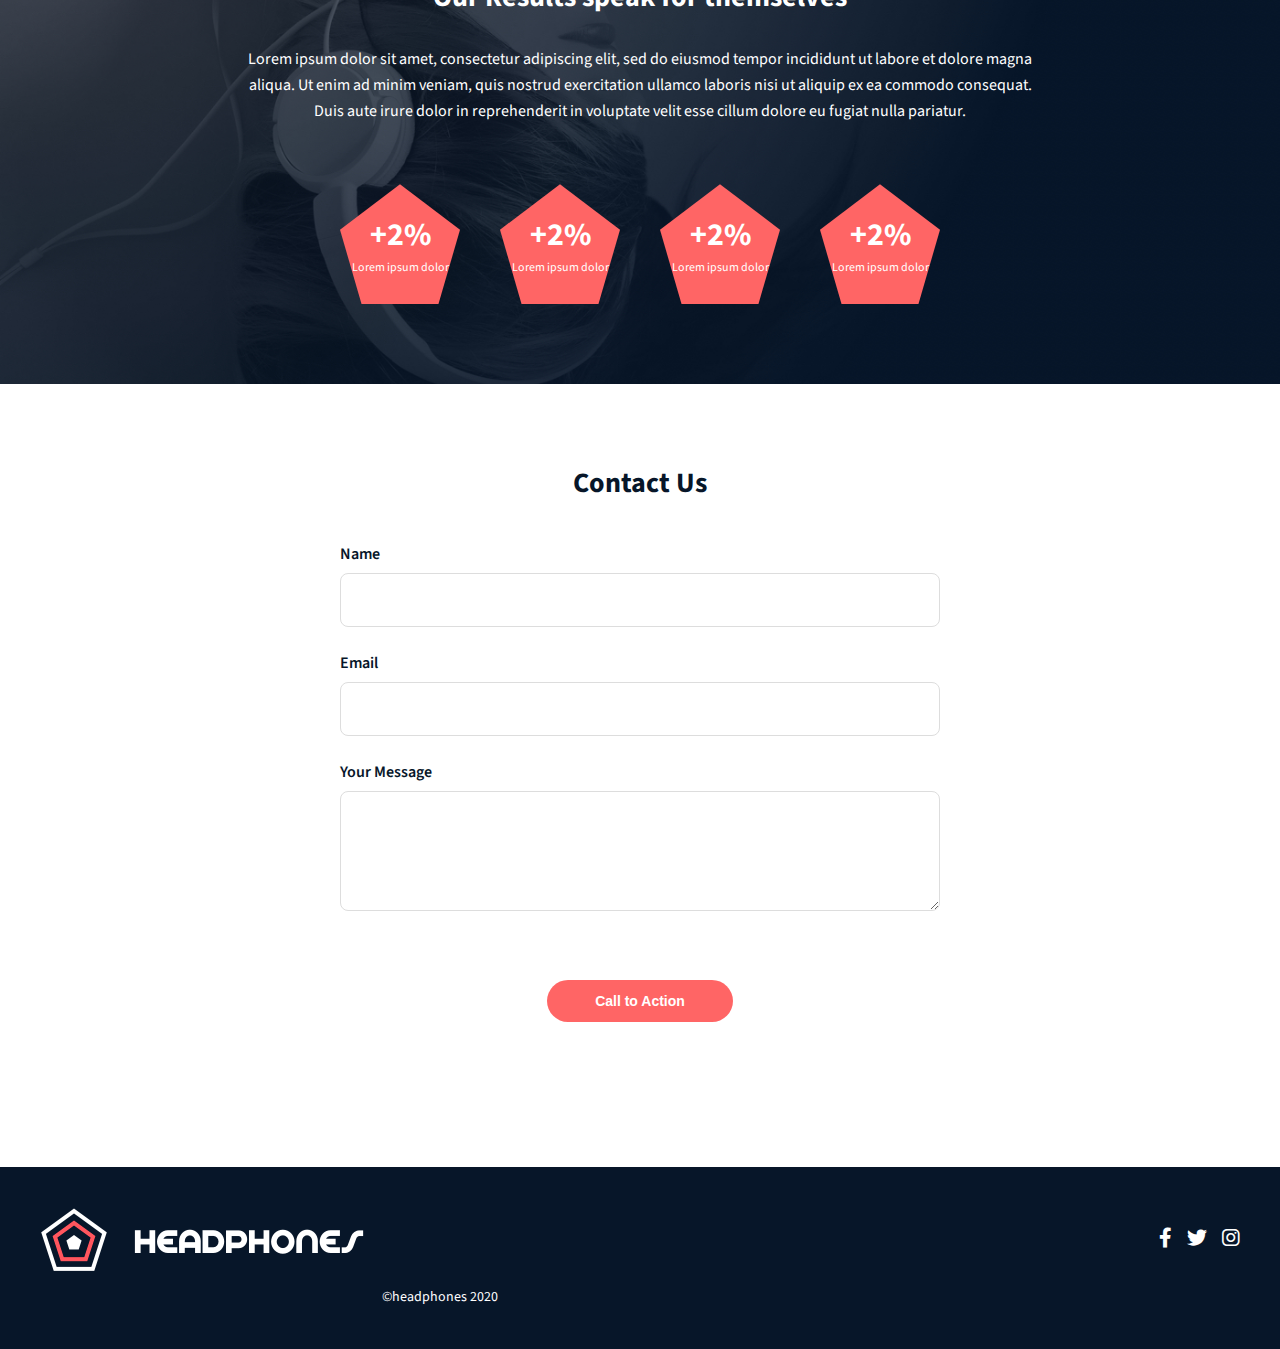
<file: headphones/5-index.html>
<!DOCTYPE html>
<html lang="en">
<head>
    <meta charset="UTF-8">
    <meta name="viewport" content="width=device-width, initial-scale=1.0">
    <title>Headphones</title>
    <link rel="stylesheet" href="5-styles.css">
    <link href="https://fonts.googleapis.com/css2?family=Source+Sans+Pro:wght@400;700&display=swap" rel="stylesheet">
    <link rel="stylesheet" href="https://cdnjs.cloudflare.com/ajax/libs/font-awesome/6.0.0/css/all.min.css">
</head>
<body>
    <!-- Hero Section -->
    <div class="mainwrapper">
        <header>
            <nav>
                <img src="./images/logo_headphones.png" alt="Headphones Logo">
                <ul>
                    <li><a href="#">what we do</a></li>
                    <li><a href="#">our results</a></li>
                    <li><a href="#">contact us</a></li>
                </ul>
            </nav>
        </header>
        
        <div class="hero-content">
            <h1>Lorem, ipsum dolor set amet lorem ipsum</h1>
            <h2>Lorem, ipsum dolor set amet lorem ipsum</h2>
            <button>CALL TO ACTION</button>
            <p class="hero-description">
                Lorem ipsum dolor sit amet, consectetur adipiscing elit, sed do eiusmod tempor incididunt
                ut labore et dolore magna aliqua. Ut enim ad minim veniam, quis nostrud exercitation
                ullamco laboris nisi ut aliquip ex ea commodo consequat. Duis aute irure dolor in reprehenderit in voluptate velit esse cillum dolore eu fugiat nulla pariatur.
            </p>
        </div>
    </div>

    <!-- What We Do Section -->
    <section class="what-we-do">
        <div class="section-content">
            <h2>What we do...</h2>
            <p>
                Lorem ipsum dolor sit amet, consectetur adipiscing elit, sed do eiusmod tempor incididunt
                ut labore et dolore magna aliqua. Ut enim ad minim veniam, quis nostrud exercitation
                ullamco laboris nisi ut aliquip ex ea commodo consequat. Duis aute irure dolor in reprehenderit in voluptate velit esse cillum dolore eu fugiat nulla pariatur.
            </p>
        
            <div class="icons-container">
                <!-- Icon 1 -->
                <div class="icon-card">
                    <div class="icon-box">
                        <svg class="icon-sound" viewBox="0 0 100 100" xmlns="http://www.w3.org/2000/svg">
                            <!-- Sound frequency waves would go here -->
                            <path fill="#FF6565" d="M..."/>
                        </svg>
                    </div>
                    
                    <h3 class="icon-title">Lorem ipsum</h3>
                    <p class="icon-description">Lorem ipsum dolor sit amet, consectetur adipiscing elit.</p>
                </div>
                
                <!-- Icon 2 -->
                <div class="icon-card">
                    <div class="icon-box">
                        <svg class="icon-video" viewBox="0 0 100 100" xmlns="http://www.w3.org/2000/svg">
                            <!-- Video icon paths would go here -->
                            <path fill="#FF6565" d="M..."/>
                        </svg>
                    </div>
                    <h3 class="icon-title">Lorem ipsum</h3>
                    <p class="icon-description">Lorem ipsum dolor sit amet, consectetur adipiscing elit.</p>
                </div>
                
                <!-- Icon 3 -->
                <div class="icon-card">
                    <div class="icon-box">
                        <svg class="icon-music" viewBox="0 0 100 100" xmlns="http://www.w3.org/2000/svg">
                            <!-- Music icon paths would go here -->
                            <path fill="#FF6565" d="M..."/>
                        </svg>
                    </div>
                    <h3 class="icon-title">Lorem ipsum</h3>
                    <p class="icon-description">Lorem ipsum dolor sit amet, consectetur adipiscing elit.</p>
                </div>
                
                <!-- Icon 4 -->
                <div class="icon-card">
                    <div class="icon-box">
                        <svg class="icon-hearing" viewBox="0 0 100 100" xmlns="http://www.w3.org/2000/svg">
                            <!-- Hearing icon paths would go here -->
                            <path fill="#FF6565" d="M..."/>
                        </svg>
                    </div>
                    <h3 class="icon-title">Lorem ipsum</h3>
                    <p class="icon-description">Lorem ipsum dolor sit amet, consectetur adipiscing elit.</p>
                </div>
            </div>
        </div>
    </section>

    <!-- Our Results Section -->
    <section class="results-section">
        <div class="section-content">
            <h2>Our Results speak for themselves</h2>
            <p>
                Lorem ipsum dolor sit amet, consectetur adipiscing elit, sed do eiusmod tempor incididunt
                ut labore et dolore magna aliqua. Ut enim ad minim veniam, quis nostrud exercitation
                ullamco laboris nisi ut aliquip ex ea commodo consequat. Duis aute irure dolor in reprehenderit in voluptate velit esse cillum dolore eu fugiat nulla pariatur.
            </p>
            <div class="pentagon-container">
                <div class="pentagon">
                    <div class="pentagon-content">
                        <span>+2%</span>
                        <p>Lorem ipsum dolor</p>
                    </div>
                </div>
                <div class="pentagon">
                    <div class="pentagon-content">
                        <span>+2%</span>
                        <p>Lorem ipsum dolor</p>
                    </div>
                </div>
                <div class="pentagon">
                    <div class="pentagon-content">
                        <span>+2%</span>
                        <p>Lorem ipsum dolor</p>
                    </div>
                </div>
                <div class="pentagon">
                    <div class="pentagon-content">
                        <span>+2%</span>
                        <p>Lorem ipsum dolor</p>
                    </div>
                </div>
            </div>
        </div>
    </section>

    <!-- Contact Us Section -->
    <section class="contact-section">
        <div class="section-content">
            <h2>Contact Us</h2>
            <form class="contact-form">
                <div class="form-group">
                    <label for="name">Name</label>
                    <input type="text" id="name" name="name" required>
                </div>
                
                <div class="form-group">
                    <label for="email">Email</label>
                    <input type="email" id="email" name="email" required>
                </div>
                
                <div class="form-group">
                    <label for="message">Your Message</label>
                    <textarea id="message" name="message" rows="4" required></textarea>
                </div>
                
                <button type="submit" class="cta-button">Call to Action</button>
            </form>
        </div>
    </section>

    <!-- Footer -->
    <footer>
        <div class="footer-container">
            <div class="footer-row">
                <img src="./images/logo_headphones.png" alt="logo" class="footer-logo">
                <div class="social-icons">
                    <a href="#"><i class="fab fa-facebook-f"></i></a>
                    <a href="#"><i class="fab fa-twitter"></i></a>
                    <a href="#"><i class="fab fa-instagram"></i></a>
                </div>
            </div>
            <p class="copyright">©headphones 2020</p>
        </div>
    </footer>
</body>
</html>
</file>
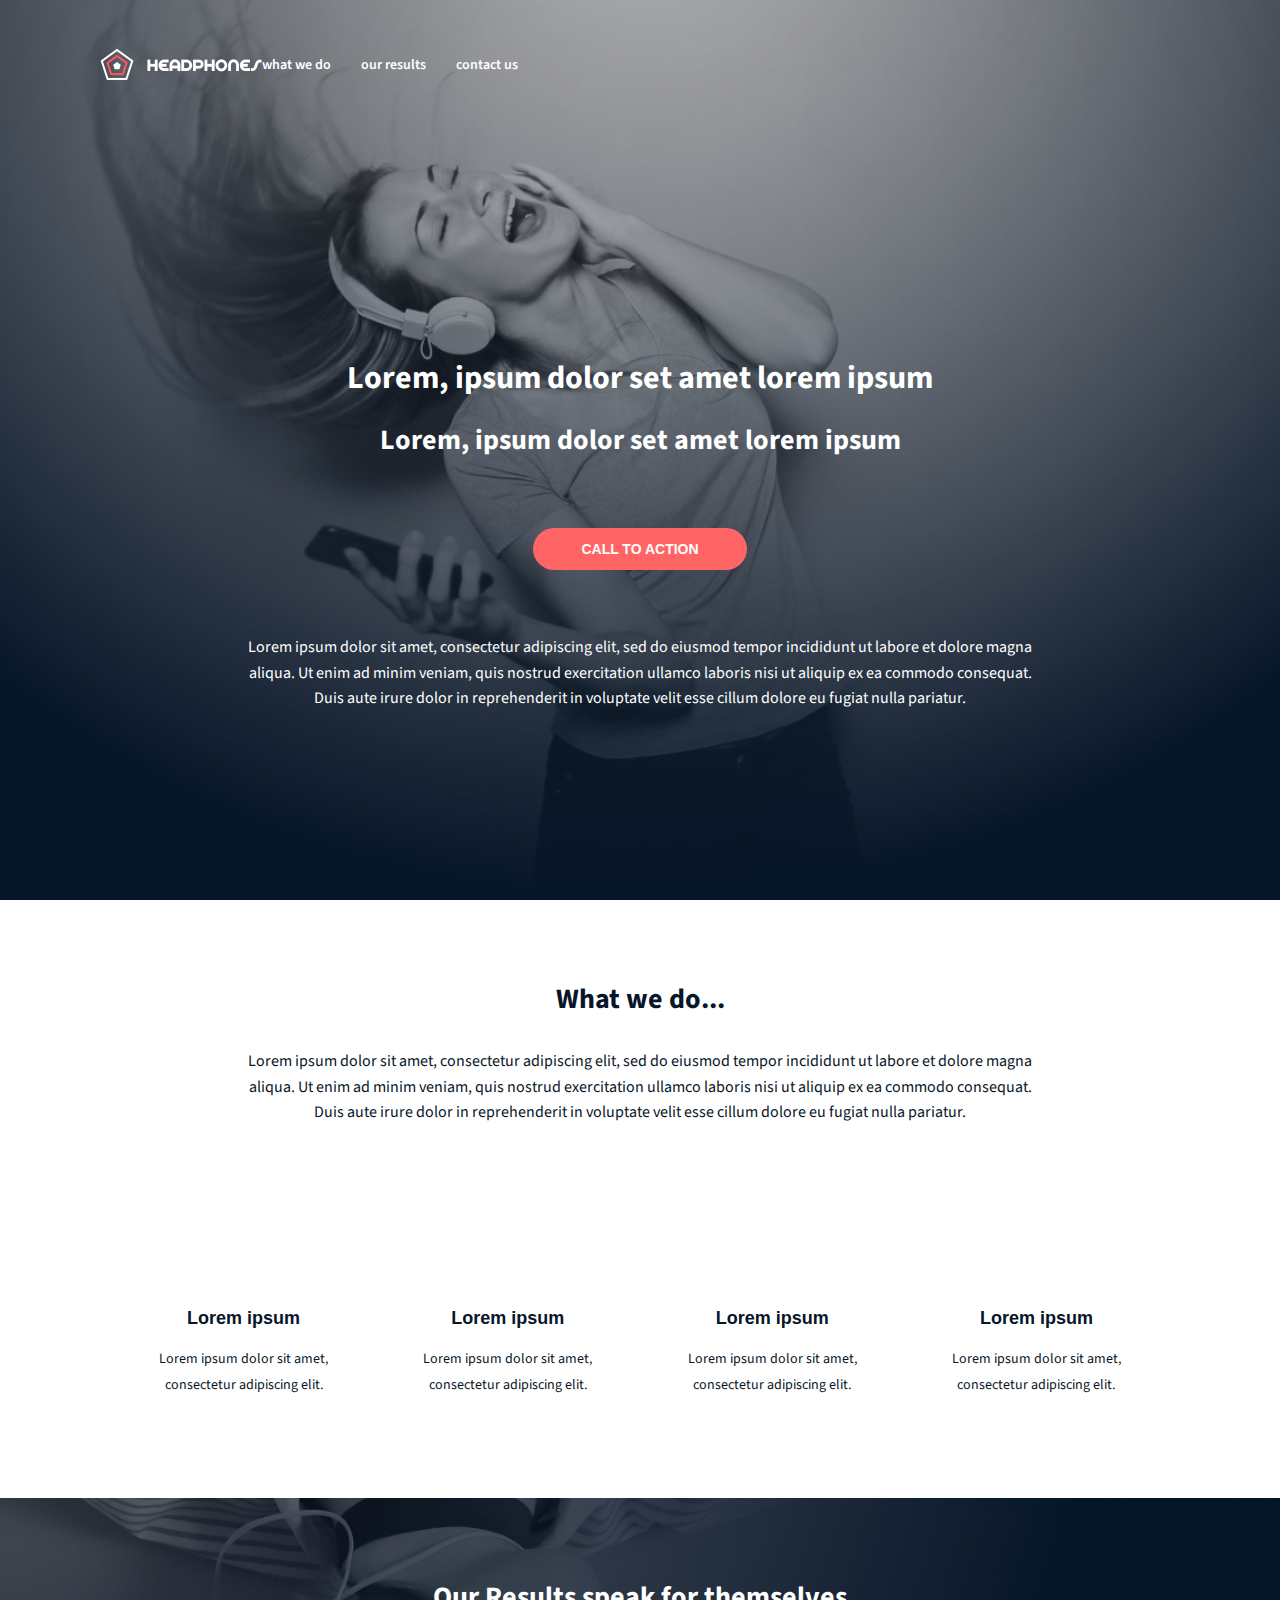
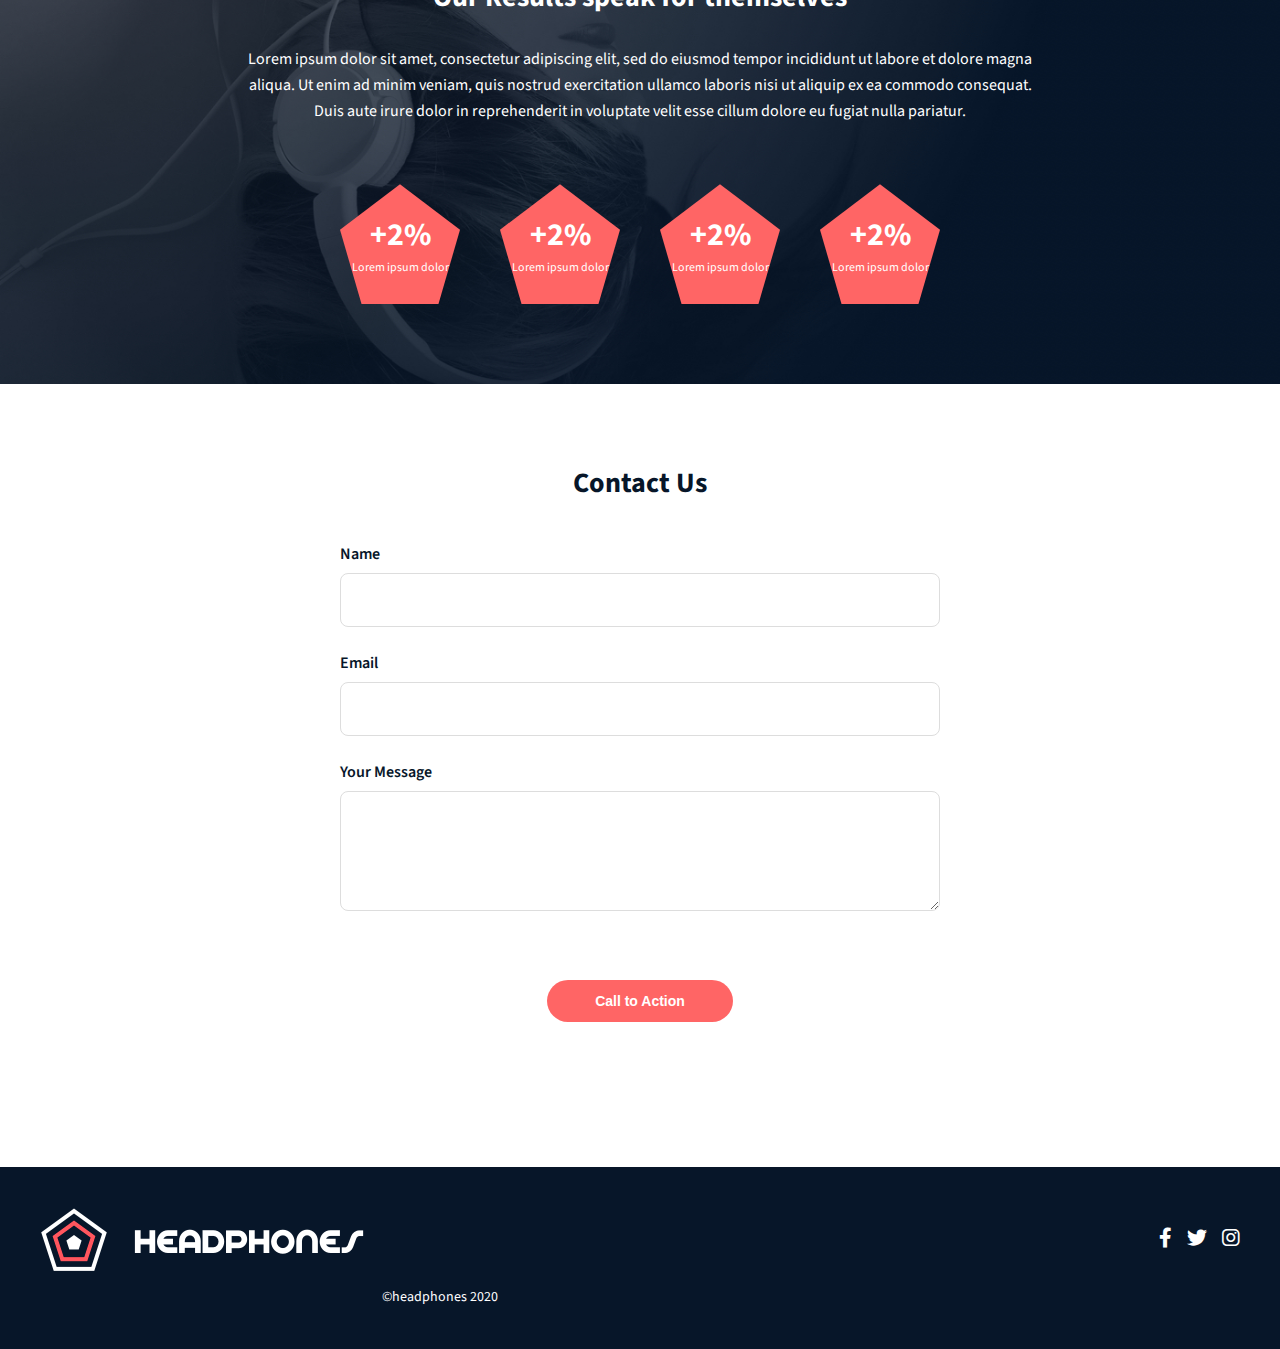
<file: headphones/6-index.html>
<!DOCTYPE html>
<html lang="en">
<head>
    <meta charset="UTF-8">
    <meta name="viewport" content="width=device-width, initial-scale=1.0">
    <title>Headphones</title>
    <link rel="stylesheet" href="6-styles.css">
    <link href="https://fonts.googleapis.com/css2?family=Source+Sans+Pro:wght@400;700&display=swap" rel="stylesheet">
    <link rel="stylesheet" href="https://cdnjs.cloudflare.com/ajax/libs/font-awesome/6.0.0/css/all.min.css">
</head>
<body>
    <!-- Hero Section -->
    <div class="mainwrapper">
        <header>
            <nav>
                <img src="./images/logo_headphones.png" alt="Headphones Logo">
                <ul>
                    <li><a href="#">what we do</a></li>
                    <li><a href="#">our results</a></li>
                    <li><a href="#">contact us</a></li>
                </ul>
            </nav>
        </header>
        
        <div class="hero-content">
            <h1>Lorem, ipsum dolor set amet lorem ipsum</h1>
            <h2>Lorem, ipsum dolor set amet lorem ipsum</h2>
            <button>CALL TO ACTION</button>
            <p class="hero-description">
                Lorem ipsum dolor sit amet, consectetur adipiscing elit, sed do eiusmod tempor incididunt
                ut labore et dolore magna aliqua. Ut enim ad minim veniam, quis nostrud exercitation
                ullamco laboris nisi ut aliquip ex ea commodo consequat. Duis aute irure dolor in reprehenderit in voluptate velit esse cillum dolore eu fugiat nulla pariatur.
            </p>
        </div>
    </div>

    <!-- What We Do Section -->
    <section class="what-we-do">
        <div class="section-content">
            <h2>What we do...</h2>
            <p>
                Lorem ipsum dolor sit amet, consectetur adipiscing elit, sed do eiusmod tempor incididunt
                ut labore et dolore magna aliqua. Ut enim ad minim veniam, quis nostrud exercitation
                ullamco laboris nisi ut aliquip ex ea commodo consequat. Duis aute irure dolor in reprehenderit in voluptate velit esse cillum dolore eu fugiat nulla pariatur.
            </p>
        
            <div class="icons-container">
                <!-- Icon 1 -->
                <div class="icon-card">
                    <div class="icon-box">
                        <svg class="icon-sound" viewBox="0 0 100 100" xmlns="http://www.w3.org/2000/svg">
                            <!-- Sound frequency waves would go here -->
                            <path fill="#FF6565" d="M..."/>
                        </svg>
                    </div>
                    
                    <h3 class="icon-title">Lorem ipsum</h3>
                    <p class="icon-description">Lorem ipsum dolor sit amet, consectetur adipiscing elit.</p>
                </div>
                
                <!-- Icon 2 -->
                <div class="icon-card">
                    <div class="icon-box">
                        <svg class="icon-video" viewBox="0 0 100 100" xmlns="http://www.w3.org/2000/svg">
                            <!-- Video icon paths would go here -->
                            <path fill="#FF6565" d="M..."/>
                        </svg>
                    </div>
                    <h3 class="icon-title">Lorem ipsum</h3>
                    <p class="icon-description">Lorem ipsum dolor sit amet, consectetur adipiscing elit.</p>
                </div>
                
                <!-- Icon 3 -->
                <div class="icon-card">
                    <div class="icon-box">
                        <svg class="icon-music" viewBox="0 0 100 100" xmlns="http://www.w3.org/2000/svg">
                            <!-- Music icon paths would go here -->
                            <path fill="#FF6565" d="M..."/>
                        </svg>
                    </div>
                    <h3 class="icon-title">Lorem ipsum</h3>
                    <p class="icon-description">Lorem ipsum dolor sit amet, consectetur adipiscing elit.</p>
                </div>
                
                <!-- Icon 4 -->
                <div class="icon-card">
                    <div class="icon-box">
                        <svg class="icon-hearing" viewBox="0 0 100 100" xmlns="http://www.w3.org/2000/svg">
                            <!-- Hearing icon paths would go here -->
                            <path fill="#FF6565" d="M..."/>
                        </svg>
                    </div>
                    <h3 class="icon-title">Lorem ipsum</h3>
                    <p class="icon-description">Lorem ipsum dolor sit amet, consectetur adipiscing elit.</p>
                </div>
            </div>
        </div>
    </section>

    <!-- Our Results Section -->
    <section class="results-section">
        <div class="section-content">
            <h2>Our Results speak for themselves</h2>
            <p>
                Lorem ipsum dolor sit amet, consectetur adipiscing elit, sed do eiusmod tempor incididunt
                ut labore et dolore magna aliqua. Ut enim ad minim veniam, quis nostrud exercitation
                ullamco laboris nisi ut aliquip ex ea commodo consequat. Duis aute irure dolor in reprehenderit in voluptate velit esse cillum dolore eu fugiat nulla pariatur.
            </p>
            <div class="pentagon-container">
                <div class="pentagon">
                    <div class="pentagon-content">
                        <span>+2%</span>
                        <p>Lorem ipsum dolor</p>
                    </div>
                </div>
                <div class="pentagon">
                    <div class="pentagon-content">
                        <span>+2%</span>
                        <p>Lorem ipsum dolor</p>
                    </div>
                </div>
                <div class="pentagon">
                    <div class="pentagon-content">
                        <span>+2%</span>
                        <p>Lorem ipsum dolor</p>
                    </div>
                </div>
                <div class="pentagon">
                    <div class="pentagon-content">
                        <span>+2%</span>
                        <p>Lorem ipsum dolor</p>
                    </div>
                </div>
            </div>
        </div>
    </section>

    <!-- Contact Us Section -->
    <section class="contact-section">
        <div class="section-content">
            <h2>Contact Us</h2>
            <form class="contact-form">
                <div class="form-group">
                    <label for="name">Name</label>
                    <input type="text" id="name" name="name" required>
                </div>
                
                <div class="form-group">
                    <label for="email">Email</label>
                    <input type="email" id="email" name="email" required>
                </div>
                
                <div class="form-group">
                    <label for="message">Your Message</label>
                    <textarea id="message" name="message" rows="4" required></textarea>
                </div>
                
                <button type="submit" class="cta-button">Call to Action</button>
            </form>
        </div>
    </section>

    <!-- Footer -->
    <footer>
        <div class="footer-container">
            <div class="footer-row">
                <img src="./images/logo_headphones.png" alt="logo" class="footer-logo">
                <div class="social-icons">
                    <a href="#"><i class="fab fa-facebook-f"></i></a>
                    <a href="#"><i class="fab fa-twitter"></i></a>
                    <a href="#"><i class="fab fa-instagram"></i></a>
                </div>
            </div>
            <p class="copyright">©headphones 2020</p>
        </div>
    </footer>
</body>
</html>
</file>
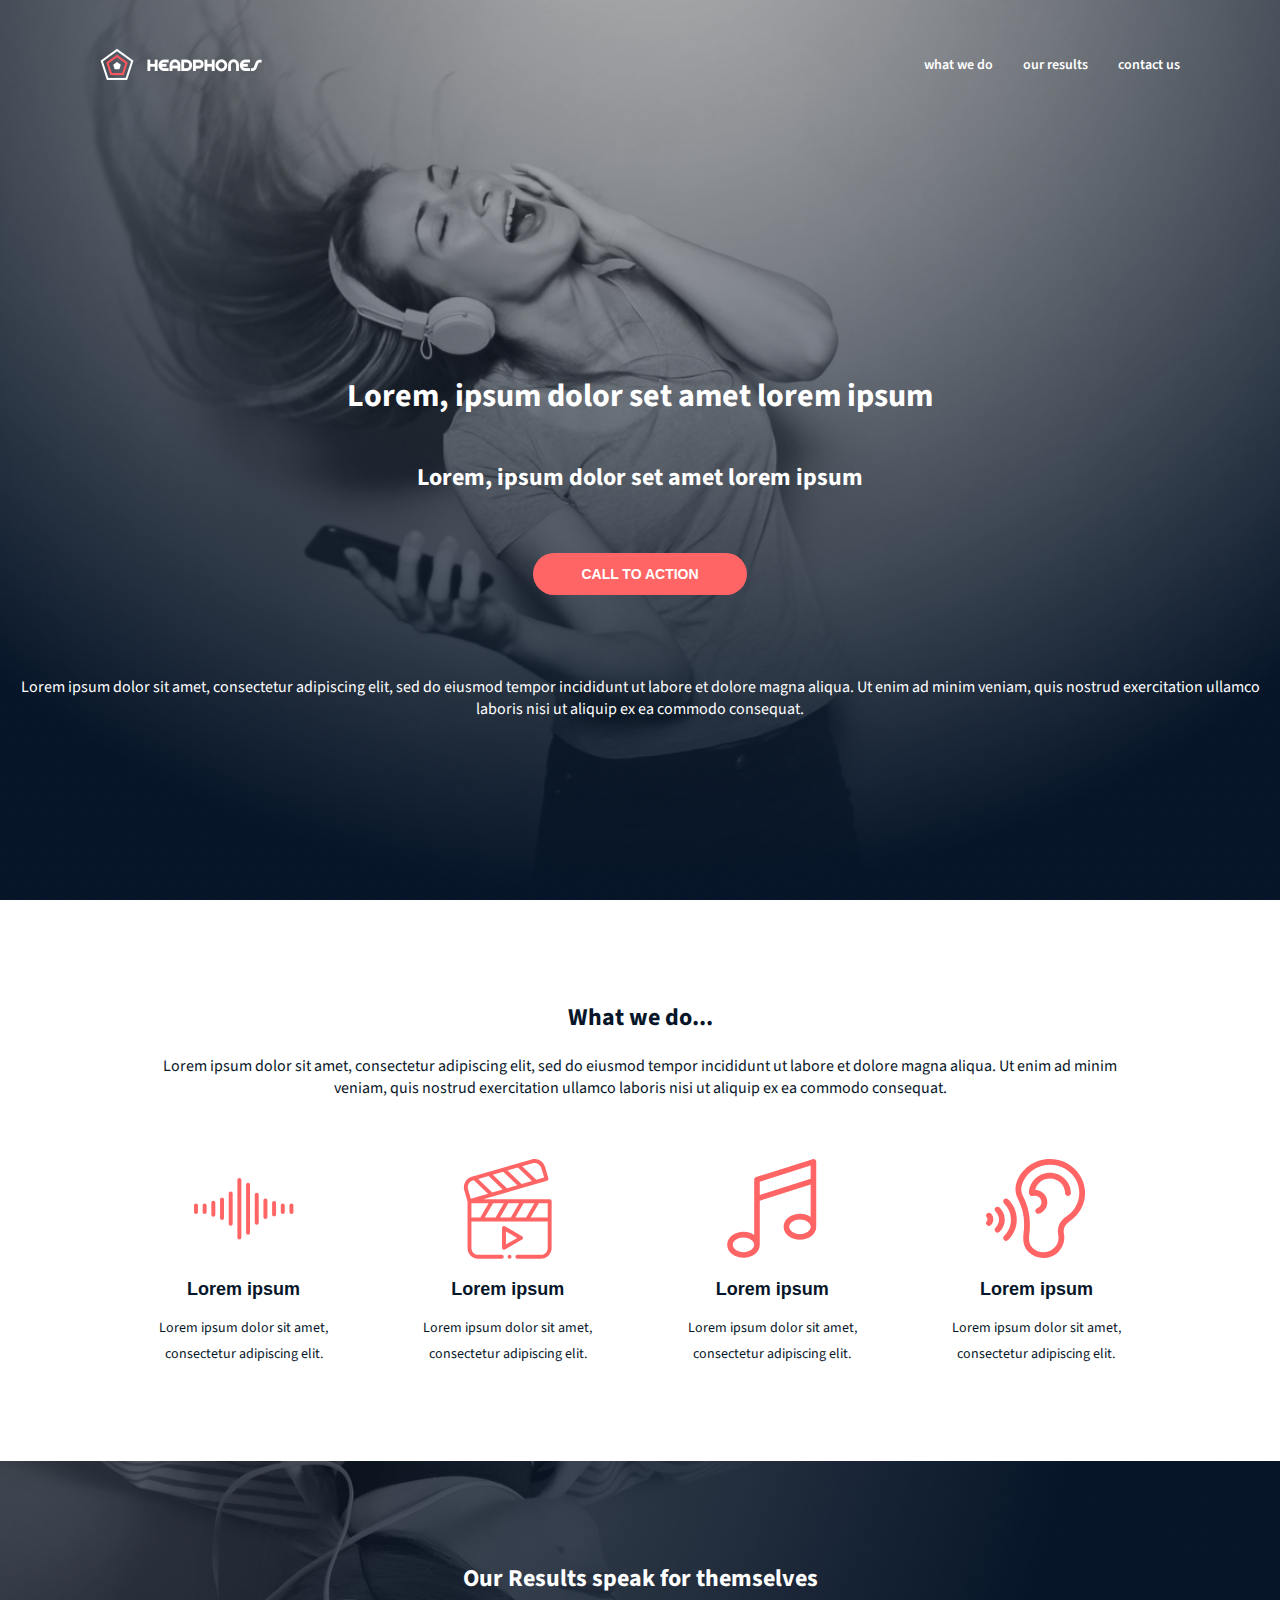
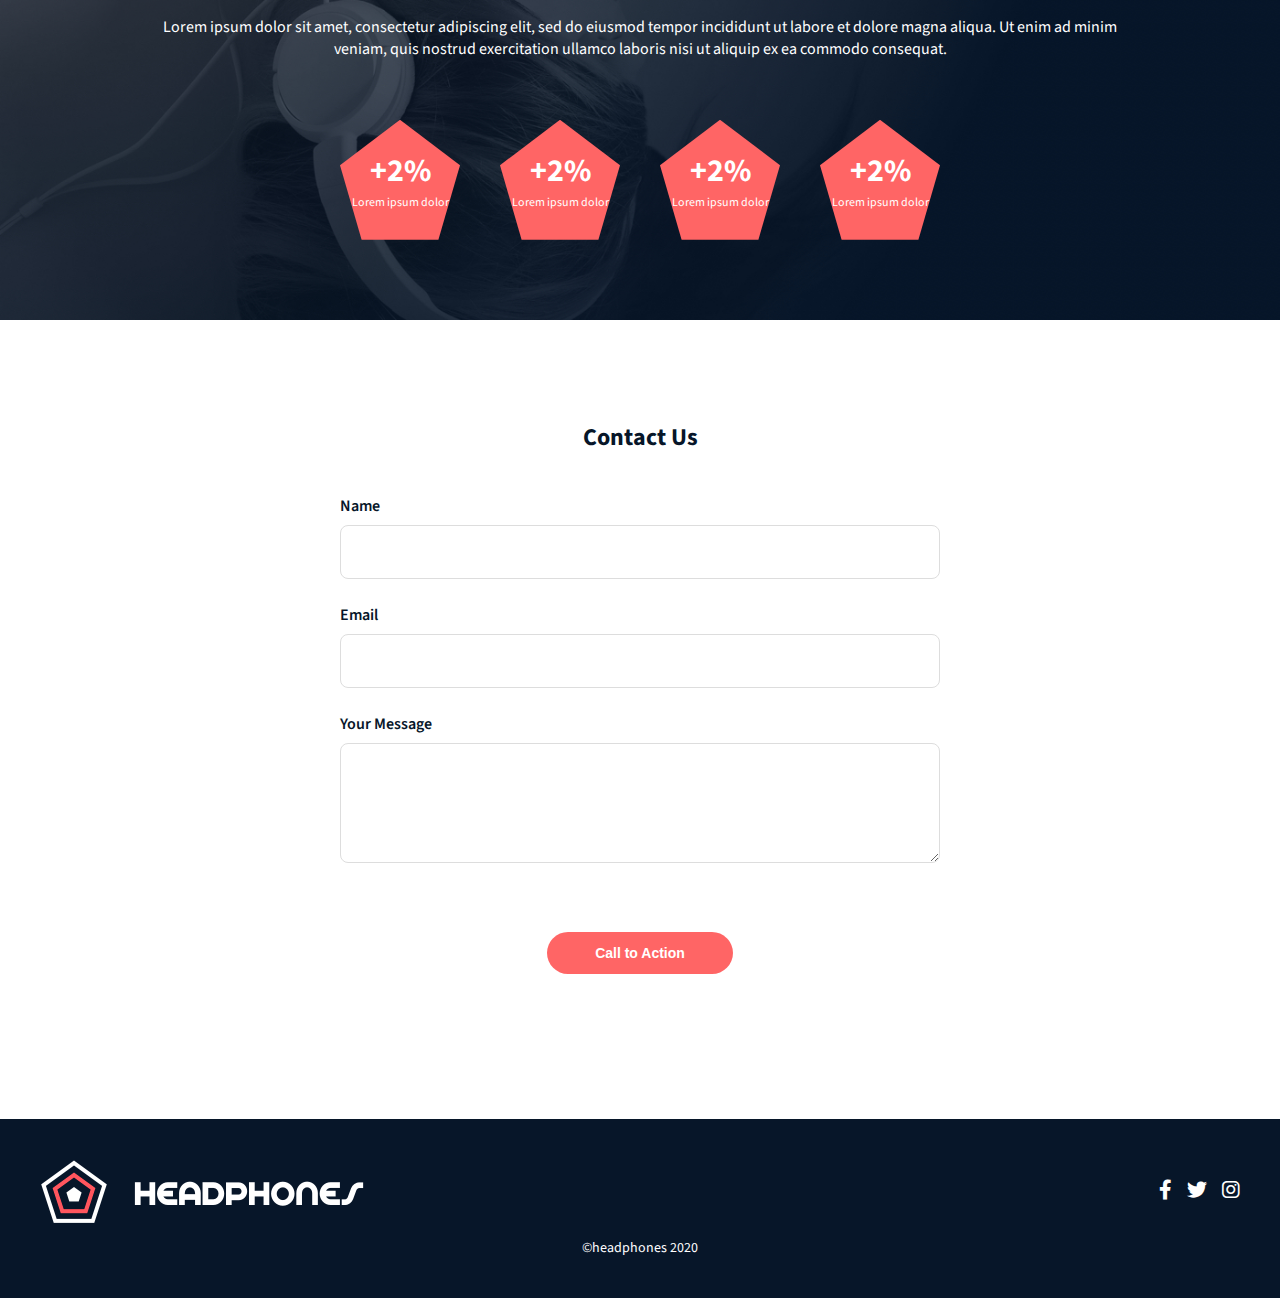
<file: headphones/7-index.html>
<!DOCTYPE html>
<html lang="en">
<head>
    <meta charset="UTF-8">
    <meta name="viewport" content="width=device-width, initial-scale=1.0">
    <title>Headphones</title>
    <link rel="stylesheet" href="7-styles.css">
    <link href="https://fonts.googleapis.com/css2?family=Source+Sans+Pro:wght@400;700&display=swap" rel="stylesheet">
    <link rel="stylesheet" href="https://cdnjs.cloudflare.com/ajax/libs/font-awesome/6.0.0/css/all.min.css">
</head>
<body>
    <!-- Hero Section -->
    <div class="mainwrapper">
        <header>
            <nav>
                <img src="./images/logo_headphones.png" alt="Headphones Logo" class="logo">
                <ul class="nav-links">
                    <li><a href="#">what we do</a></li>
                    <li><a href="#">our results</a></li>
                    <li><a href="#">contact us</a></li>
                </ul>
            </nav>
        </header>
        
        <div class="hero-content">
            <h1>Lorem, ipsum dolor set amet lorem ipsum</h1>
            <h2>Lorem, ipsum dolor set amet lorem ipsum</h2>
            <button>CALL TO ACTION</button>
            <p class="hero-description">
                Lorem ipsum dolor sit amet, consectetur adipiscing elit, sed do eiusmod tempor incididunt
                ut labore et dolore magna aliqua. Ut enim ad minim veniam, quis nostrud exercitation
                ullamco laboris nisi ut aliquip ex ea commodo consequat.
            </p>
        </div>
    </div>

    <!-- What We Do Section -->
    <section class="what-we-do">
        <div class="section-content">
            <h2>What we do...</h2>
            <p>
                Lorem ipsum dolor sit amet, consectetur adipiscing elit, sed do eiusmod tempor incididunt
                ut labore et dolore magna aliqua. Ut enim ad minim veniam, quis nostrud exercitation
                ullamco laboris nisi ut aliquip ex ea commodo consequat.
            </p>
        
            <div class="icons-container">
                <!-- Icon 1 - Sound Frequency -->
                <div class="icon-card">
                    <div class="icon-box">
                        <svg class="icon-sound" viewBox="0 0 106 66" fill="none" xmlns="http://www.w3.org/2000/svg">
                            <path d="M48.0996 0.0213013C49.2593 0.0213013 50.2 0.96129 50.2002 2.12091V63.2781C50.2002 64.4379 49.2594 65.3787 48.0996 65.3787C46.94 65.3785 46 64.4378 46 63.2781V2.12091C46.0002 0.961415 46.9401 0.021504 48.0996 0.0213013ZM57.2998 5.22931C58.4596 5.22931 59.4003 6.16886 59.4004 7.32892V58.0711C59.4003 59.2309 58.4596 60.1707 57.2998 60.1707C56.1401 60.1706 55.2003 59.2308 55.2002 58.0711V7.32892C55.2002 6.16922 56.1401 5.2294 57.2998 5.22931ZM38.9004 14.576C40.06 14.5762 41 15.5169 41 16.6766V48.7234C41 49.8831 40.06 50.8238 38.9004 50.824C37.7406 50.824 36.7998 49.8833 36.7998 48.7234V16.6766C36.7998 15.5168 37.7406 14.576 38.9004 14.576ZM66.5 15.6443C67.6596 15.6444 68.5994 16.5844 68.5996 17.744V47.6551C68.5996 48.8149 67.6598 49.7557 66.5 49.7557C65.3402 49.7557 64.4004 48.8149 64.4004 47.6551V17.744C64.4006 16.5844 65.3403 15.6443 66.5 15.6443ZM29.7002 20.7186C30.8602 20.7187 31.7998 21.6591 31.7998 22.8192V42.5818C31.7995 43.7414 30.8597 44.6813 29.7002 44.6815C28.5406 44.6815 27.5999 43.7414 27.5996 42.5818V22.8192C27.5996 21.6594 28.5404 20.7186 29.7002 20.7186ZM75.7002 21.9197C76.8599 21.9199 77.7998 22.8606 77.7998 24.0203V41.3797C77.7996 42.5392 76.8598 43.4792 75.7002 43.4793C74.5405 43.4793 73.5998 42.5393 73.5996 41.3797V24.0203C73.5996 22.8605 74.5404 21.9197 75.7002 21.9197ZM20.5 24.1902C21.6598 24.1903 22.5996 25.131 22.5996 26.2908V39.1092C22.5996 40.269 21.6598 41.2098 20.5 41.2098C19.3402 41.2098 18.4004 40.269 18.4004 39.1092V26.2908C18.4004 25.131 19.3402 24.1902 20.5 24.1902ZM84.9004 24.5916C86.06 24.5918 87 25.5316 87 26.6912V38.7088C87 39.8685 86.06 40.8092 84.9004 40.8094C83.7406 40.8094 82.7998 39.8686 82.7998 38.7088V26.6912C82.7999 25.5315 83.7406 24.5916 84.9004 24.5916ZM2.09961 27.1287C3.25939 27.1287 4.20016 28.0683 4.2002 29.2283V36.1717C4.2002 37.3315 3.25941 38.2723 2.09961 38.2723C0.939989 38.2721 0 37.3314 0 36.1717V29.2283C3.68465e-05 28.0687 0.940012 27.1289 2.09961 27.1287ZM11.2998 27.1287C12.4599 27.1287 13.4003 28.0683 13.4004 29.2283V36.1717C13.4004 37.3315 12.4596 38.2723 11.2998 38.2723C10.1401 38.2722 9.2002 37.3314 9.2002 36.1717V29.2283C9.20024 28.0686 10.1401 27.1288 11.2998 27.1287ZM94.0996 27.1287C95.2594 27.1287 96.2001 28.0683 96.2002 29.2283V36.1717C96.2002 37.3315 95.2594 38.2723 94.0996 38.2723C92.94 38.2721 92 37.3314 92 36.1717V29.2283C92 28.0687 92.94 27.1289 94.0996 27.1287ZM103.3 27.1287C104.46 27.1287 105.4 28.0683 105.4 29.2283V36.1717C105.4 37.3315 104.46 38.2723 103.3 38.2723C102.14 38.2722 101.2 37.3314 101.2 36.1717V29.2283C101.2 28.0686 102.14 27.1288 103.3 27.1287Z" fill="#FF6565"/>
                        </svg>
                    </div>
                    <h3 class="icon-title">Lorem ipsum</h3>
                    <p class="icon-description">Lorem ipsum dolor sit amet, consectetur adipiscing elit.</p>
                </div>
                
                <!-- Icon 2 - Video -->
                <div class="icon-card">
                    <div class="icon-box">
                        <svg class="icon-video" viewBox="0 0 68 77" fill="none" xmlns="http://www.w3.org/2000/svg">
                            <path fill-rule="evenodd" clip-rule="evenodd" d="M66.0885 31.0014H14.9127L64.0676 16.7619C64.4496 16.6512 64.7719 16.3928 64.9641 16.0447C65.1562 15.6961 65.202 15.2859 65.0912 14.9039L62.5189 6.02402C61.4912 2.47734 58.1889 0 54.4881 0C53.7082 0 52.9312 0.110742 52.1777 0.328711L6.02636 13.698C3.89179 14.3162 2.12285 15.7354 1.04414 17.693C-0.0339876 19.6506 -0.287113 21.9047 0.331051 24.0387L2.84414 32.7141V68.4521C2.84414 73.0553 6.58886 76.8 11.1914 76.8H29.216C30.0445 76.8 30.716 76.1285 30.716 75.3C30.716 74.4715 30.0445 73.8 29.216 73.8H11.192C8.24297 73.8 5.84414 71.4012 5.84414 68.4521V48.0393H13.5287H13.5322H13.5352H25.282H25.2855H25.2891H37.0359H37.0395H37.043H48.7898H48.7934H48.7963H64.5885V68.4521C64.5885 71.4012 62.1896 73.8 59.2406 73.8H41.216C40.3881 73.8 39.716 74.4715 39.716 75.3C39.716 76.1285 40.3881 76.8 41.216 76.8H59.2406C63.8438 76.8 67.5885 73.0553 67.5885 68.4521V32.5014C67.5885 31.6728 66.917 31.0014 66.0885 31.0014ZM39.6387 45.0393L46.0119 34.0014H54.3012L47.9285 45.0393H39.6387ZM34.258 34.0014L27.8848 45.0393H36.1746L42.5473 34.0014H34.258ZM16.1314 45.0393L22.5041 34.0014H30.7939L24.4207 45.0393H16.1314ZM11.0361 15.3703L21.7084 25.6207C21.7828 25.6922 21.849 25.7701 21.9053 25.8521L29.9016 23.5359L19.2293 13.2855C19.1543 13.2135 19.0887 13.1361 19.0324 13.0541L11.0361 15.3703ZM41.8084 6.74473L52.4807 16.9951L44.4844 19.3113C44.4281 19.2293 44.3625 19.1514 44.2875 19.0799L33.6152 8.82949L41.6115 6.51328C41.6678 6.59531 41.7334 6.67266 41.8084 6.74473ZM41.1908 20.2652L30.5186 10.0154C30.4441 9.94336 30.3785 9.86543 30.3217 9.78398L22.3254 12.1002L32.9977 22.3506C33.0727 22.4221 33.1383 22.5 33.1945 22.582L41.1908 20.2652ZM53.0127 3.21035C53.4943 3.0709 53.9906 3 54.4881 3C56.8617 3 58.9787 4.58672 59.6373 6.85898L61.7924 14.2975L55.7742 16.0406C55.7174 15.9586 55.6518 15.8812 55.5768 15.8092L44.9051 5.55937L53.0127 3.21035ZM6.86132 16.5797C5.49609 16.9752 4.36347 17.8846 3.67207 19.1402C2.98066 20.3965 2.81718 21.8396 3.21269 23.2043L5.36777 30.6428L18.6117 26.8061L7.93945 16.5557C7.86504 16.4842 7.79941 16.4062 7.74257 16.3242L6.86132 16.5797ZM5.84414 34.0014H19.04L12.6674 45.0393H5.84414V34.0014ZM57.7652 34.0014L51.3926 45.0393H64.5885V34.0014H57.7652ZM44.8383 59.468C45.3023 59.7357 45.5883 60.2309 45.5883 60.767C45.5883 61.3031 45.3023 61.7982 44.8383 62.066L31.66 69.6738C31.4279 69.808 31.1689 69.8754 30.91 69.8754C30.651 69.8754 30.392 69.808 30.16 69.6738C29.6959 69.4061 29.41 68.9109 29.41 68.3754V53.1586C29.41 52.6225 29.6959 52.1273 30.16 51.8596C30.624 51.5918 31.1959 51.5918 31.66 51.8596L44.8383 59.468ZM32.41 55.7566V65.7773L41.0883 60.767L32.41 55.7566ZM33.716 75.3C33.716 74.4738 34.3898 73.8 35.216 73.8C36.0428 73.8 36.716 74.4738 36.716 75.3C36.716 76.1262 36.0428 76.8 35.216 76.8C34.3898 76.8 33.716 76.1262 33.716 75.3Z" fill="#FF6565"/>
                        </svg>
                    </div>
                    <h3 class="icon-title">Lorem ipsum</h3>
                    <p class="icon-description">Lorem ipsum dolor sit amet, consectetur adipiscing elit.</p>
                </div>
                
                <!-- Icon 3 - Music -->
                <div class="icon-card">
                    <div class="icon-box">
                        <svg class="icon-music" viewBox="0 0 52 58" fill="none" xmlns="http://www.w3.org/2000/svg">
                            <path fill-rule="evenodd" clip-rule="evenodd" d="M51.66 1.62192V12.6139V12.6259V39.3019C51.66 41.4019 50.616 43.3339 48.72 44.7619C46.956 46.0819 44.652 46.8139 42.204 46.8139C39.756 46.8139 37.452 46.0819 35.688 44.7619C33.792 43.3339 32.748 41.4019 32.748 39.3019C32.748 37.2019 33.792 35.2699 35.688 33.8419C37.452 32.5219 39.768 31.7899 42.204 31.7899C44.508 31.7899 46.704 32.4379 48.42 33.6259V14.8339L18.912 24.2179V49.7539C18.912 51.8539 17.868 53.7859 15.972 55.2139C14.208 56.5339 11.904 57.2659 9.456 57.2659C7.008 57.2659 4.704 56.5339 2.94 55.2139C1.044 53.7859 0 51.8539 0 49.7539C0 47.6539 1.044 45.7219 2.94 44.2939C4.704 42.9739 7.02 42.2419 9.456 42.2419C11.76 42.2419 13.956 42.8899 15.672 44.0779V23.0419V23.0299V12.0259C15.672 11.3179 16.128 10.6939 16.8 10.4779L49.548 0.0739189C50.04 -0.0820811 50.58 0.0139189 51 0.313919C51.408 0.613919 51.66 1.10592 51.66 1.62192ZM3.24 49.7539C3.24 52.0699 6.084 54.0259 9.456 54.0259C12.828 54.0259 15.672 52.0819 15.672 49.7539C15.672 47.4379 12.828 45.4819 9.456 45.4819C6.084 45.4819 3.24 47.4379 3.24 49.7539ZM18.912 20.8099V13.2019L48.42 3.82992V11.4379L18.912 20.8099ZM36 39.3019C36 41.6179 38.844 43.5739 42.216 43.5739C45.576 43.5739 48.42 41.6179 48.432 39.3019C48.432 36.9859 45.588 35.0299 42.216 35.0299C38.844 35.0299 36 36.9859 36 39.3019Z" fill="#FF6565"/>
                        </svg>
                    </div>
                    <h3 class="icon-title">Lorem ipsum</h3>
                    <p class="icon-description">Lorem ipsum dolor sit amet, consectetur adipiscing elit.</p>
                </div>
                
                <!-- Icon 4 - Hearing -->
                <div class="icon-card">
                    <div class="icon-box">
                        <svg class="icon-hearing" viewBox="0 0 62 62" fill="none" xmlns="http://www.w3.org/2000/svg">
                            <path fill-rule="evenodd" clip-rule="evenodd" d="M39.8039 0.000459243C45.5602 0.0374905 50.9649 2.21483 55.0223 6.13171C59.0948 10.0636 61.3706 15.3201 61.4297 20.9334C61.5066 28.2098 57.8011 34.9256 51.518 38.8969C48.9788 40.5019 47.678 43.4217 48.2822 46.1625C48.5006 47.1548 48.5953 48.1772 48.5634 49.2009C48.465 52.3481 47.1619 55.3331 44.8941 57.6061C42.6389 59.8669 39.6295 61.2197 36.4209 61.4151C36.1495 61.432 35.8781 61.44 35.6077 61.44C32.1614 61.44 28.8431 60.1069 26.3981 57.7158C23.7441 55.1198 22.6444 51.292 23.2177 46.6453C24.2803 38.0358 23.3044 31.7245 19.8497 24.8611C18.2124 21.6075 17.8341 18.2691 18.7556 15.2067C20.0592 10.8764 22.8291 6.98765 26.5552 4.25671C30.3966 1.4414 34.973 -0.0295408 39.8039 0.000459243ZM45.4219 40.6411C46.2938 38.6836 47.7366 37.028 49.5942 35.8537C54.8147 32.5542 57.8934 26.9906 57.8302 20.9714C57.7814 16.3294 55.8961 11.9789 52.522 8.72155C49.133 5.45015 44.6081 3.6314 39.7809 3.60046C35.7347 3.5803 31.8966 4.80562 28.6833 7.16062C25.5839 9.43171 23.2824 12.6581 22.2033 16.2445C21.3806 18.9778 22.2178 21.5587 23.0653 23.2425C27.7842 32.617 27.5967 40.5567 26.7909 47.0864C26.3541 50.6259 27.0689 53.3362 28.9153 55.1419C30.8264 57.0108 33.4809 57.9872 36.202 57.8217C38.5308 57.6801 40.7128 56.7005 42.3455 55.0636C43.965 53.4403 44.8955 51.3183 44.9649 49.0884C44.9878 48.3628 44.9208 47.6386 44.7666 46.9373C44.3011 44.8251 44.528 42.6483 45.4219 40.6411ZM39.6567 8.52468C32.5017 8.52468 26.6803 14.1905 26.6803 21.1547V21.1758C26.6803 21.743 26.948 22.2773 27.4022 22.6172C27.8564 22.957 28.4442 23.0625 28.9884 22.9026C30.0361 22.5947 31.2347 22.7034 32.1952 23.1937C33.6258 23.925 34.5202 25.4512 34.4203 26.9916C34.3209 28.5155 33.2536 29.9189 31.7639 30.4833C30.8344 30.8358 30.3666 31.875 30.7186 32.8045C30.9914 33.5241 31.6758 33.967 32.4024 33.967C32.6142 33.967 32.8298 33.9291 33.0398 33.8498C35.8252 32.7942 37.8234 30.1322 38.0124 27.225C38.2045 24.2714 36.5245 21.3633 33.8325 19.988C32.8078 19.4644 31.6683 19.177 30.517 19.1339C31.4723 15.1247 35.2078 12.1247 39.6567 12.1247C44.827 12.1247 49.0331 16.1756 49.0331 21.1547C49.0331 22.1489 49.8394 22.9547 50.8331 22.9547C51.8274 22.9547 52.6336 22.1489 52.6336 21.1547C52.6336 14.1905 46.8122 8.52468 39.6567 8.52468ZM11.13 24.9787C11.8214 24.2648 12.9614 24.247 13.6749 24.9384C17.1563 28.3116 19.0734 32.8073 19.0734 37.5975C19.0734 42.3876 17.1563 46.8834 13.6753 50.2566C13.3256 50.5955 12.8738 50.7642 12.4228 50.7642C11.9527 50.7642 11.483 50.5809 11.13 50.2167C10.4381 49.5028 10.4559 48.3633 11.1699 47.6714C13.9453 44.9822 15.4734 41.4047 15.4734 37.5975C15.4734 33.7908 13.9453 30.2133 11.1699 27.5241C10.4559 26.8322 10.4381 25.6926 11.13 24.9787ZM0.5311 33.7992C-0.1739 34.4995 -0.17765 35.6395 0.523132 36.3445C1.09407 36.9192 1.09407 37.8544 0.523132 38.4291C-0.17765 39.1341 -0.1739 40.2736 0.5311 40.9744C0.882194 41.3236 1.3411 41.4975 1.80001 41.4975C2.26266 41.4975 2.72532 41.3203 3.07688 40.9664C5.03813 38.9925 5.03813 35.7811 3.07688 33.8072C2.3761 33.1022 1.23657 33.0984 0.5311 33.7992ZM5.86923 30.0764C6.56063 29.3625 7.70016 29.3442 8.41454 30.0361C10.4953 32.0526 11.6414 34.7381 11.6414 37.5975C11.6414 40.4573 10.4953 43.1428 8.41454 45.1594C8.06485 45.4978 7.61298 45.6665 7.16204 45.6665C6.69141 45.6665 6.22219 45.4833 5.86923 45.1191C5.17735 44.4051 5.19516 43.2656 5.90907 42.5737C7.28438 41.2416 8.04141 39.4744 8.04141 37.5975C8.04141 35.7211 7.28438 33.9539 5.90907 32.6217C5.19516 31.9298 5.17735 30.7903 5.86923 30.0764Z" fill="#FF6565"/>
                        </svg>
                    </div>
                    <h3 class="icon-title">Lorem ipsum</h3>
                    <p class="icon-description">Lorem ipsum dolor sit amet, consectetur adipiscing elit.</p>
                </div>
            </div>
        </div>
    </section>

    <!-- Our Results Section -->
    <section class="results-section">
        <div class="section-content">
            <h2>Our Results speak for themselves</h2>
            <p>
                Lorem ipsum dolor sit amet, consectetur adipiscing elit, sed do eiusmod tempor incididunt
                ut labore et dolore magna aliqua. Ut enim ad minim veniam, quis nostrud exercitation
                ullamco laboris nisi ut aliquip ex ea commodo consequat.
            </p>
            <div class="pentagon-container">
                <div class="pentagon">
                    <div class="pentagon-content">
                        <span>+2%</span>
                        <p>Lorem ipsum dolor</p>
                    </div>
                </div>
                <div class="pentagon">
                    <div class="pentagon-content">
                        <span>+2%</span>
                        <p>Lorem ipsum dolor</p>
                    </div>
                </div>
                <div class="pentagon">
                    <div class="pentagon-content">
                        <span>+2%</span>
                        <p>Lorem ipsum dolor</p>
                    </div>
                </div>
                <div class="pentagon">
                    <div class="pentagon-content">
                        <span>+2%</span>
                        <p>Lorem ipsum dolor</p>
                    </div>
                </div>
            </div>
        </div>
    </section>

    <!-- Contact Us Section -->
    <section class="contact-section">
        <div class="section-content">
            <h2>Contact Us</h2>
            <form class="contact-form">
                <div class="form-group">
                    <label for="name">Name</label>
                    <input type="text" id="name" name="name" required>
                </div>
                
                <div class="form-group">
                    <label for="email">Email</label>
                    <input type="email" id="email" name="email" required>
                </div>
                
                <div class="form-group">
                    <label for="message">Your Message</label>
                    <textarea id="message" name="message" rows="4" required></textarea>
                </div>
                
                <button type="submit" class="cta-button">Call to Action</button>
            </form>
        </div>
    </section>

    <!-- Footer -->
    <footer>
        <div class="footer-container">
            <div class="footer-row">
                <img src="./images/logo_headphones.png" alt="logo" class="footer-logo">
                <div class="social-icons">
                    <a href="#"><i class="fab fa-facebook-f"></i></a>
                    <a href="#"><i class="fab fa-twitter"></i></a>
                    <a href="#"><i class="fab fa-instagram"></i></a>
                </div>
            </div>
            <p class="copyright">©headphones 2020</p>
        </div>
    </footer>
</body>
</html>
</file>
<file: css_basic/base.css>
html {
    scroll-behavior: smooth;
}

body {
    margin: 0;
    padding: 0;
}
</file>
<file: css_basic/styles.css>
/* styles.css */
/* Flexbox layout configuration */

/* Body acts as a column flex container for header, main, and footer */
body {
    display: flex;
    flex-direction: column;
    min-height: 100vh; /* Ensure body takes at least full viewport height */
    margin: 0;
    padding: 0;
}

/* Main acts as a row flex container for article and aside */
main {
    display: flex;
    flex-direction: row;
    flex: auto; /* Takes up remaining space between header and footer */
}

/* Article takes 2/3 of the width */
article {
    flex: 2;
    overflow-y: auto; /* Enable vertical scrolling if content overflows */
    padding: 20px; /* Add some padding for better readability */
}

/* Aside takes 1/3 of the width */
aside {
    flex: 1;
    overflow-y: auto; /* Enable vertical scrolling if content overflows */
    padding: 20px; /* Add some padding for better readability */
}

/* Optional: Add some basic styling for better visual separation */
header {
    padding: 20px;
    background-color: #f0f0f0;
    border-bottom: 1px solid #ccc;
}

footer {
    padding: 20px;
    background-color: #f0f0f0;
    border-top: 1px solid #ccc;
}
/* Responsive styles for mobile devices */
@media screen and (max-width: 768px) {
    main {
        flex-direction: column;
    }
    
    article, aside {
        flex: auto; /* Reset flex values for mobile */
        width: 100%;
    }
}

/* Optional: Add some padding reduction for mobile */
@media screen and (max-width: 480px) {
    header, footer, article, aside {
        padding: 10px;
    }
}
</file>
<file: headphones/0-index.css>
body {
  padding: 0;
  margin: 0;
  box-sizing: border-box;
  width: 100%;
  font-family: 'Source Sans Pro', sans-serif;
  overflow-x: hidden;
}

.mainwrapper {
  background-image: url("./images/headphones_hero_1.jpg");
  background-size: cover;
  background-position: center;
  background-repeat: no-repeat;
  min-height: 100vh;
  width: 100%;
  display: flex;
  flex-direction: column;
  align-items: center;
  padding-top: 20px;
}

/* Header/Navigation Styles */
header {
  width: 100%;
  max-width: 1400px;
  display: flex;
  justify-content: space-between;
  align-items: center;
  padding: 28px 100px;
  margin: 0 auto 100px;
}

nav {
  display: flex;
  justify-content: space-between;
  align-items: center;
  width: 90%;
}

nav img {
  height: 32px;
  width: auto;
}

nav ul {
  display: flex;
  list-style: none;
  margin: 0;
  padding: 0;
  gap: 10px;
}

nav ul li a {
  color: white;
  text-decoration: none;
  font-size: 14px;
  font-weight: 600;
  text-transform: lowercase;
  letter-spacing: 1px;
  padding: 8px 0;
  transition: all 0.3s ease;
}

nav ul li a:hover {
  color: #FF6565;
  text-decoration: underline;
  text-underline-offset: 5px;
}

/* Content Styles */
h1, h2, h3 {
  color: white;
  text-align: center;
  margin: 0 auto;
  max-width: 800px;
}

h1 {
  font-size: 32px;
  font-weight: bold;
  margin-bottom: 20px;
}

h2 {
  font-size: 16px;
  margin-bottom: 40px;
}

h3 {
  font-size: 16px;
  line-height: 1.6;
  margin: 40px auto;
  padding: 0 20px;
}

/* Button Styles */
button {
  background: #FF6565;
  border-radius: 22px;
  padding: 13px 48px;
  color: white;
  border: none;
  font-size: 14px;
  font-weight: 700;
  cursor: pointer;
  margin: 38px auto 65px;
  display: block;
  transition: all 0.3s ease;
}

button:hover {
  opacity: 0.9;
  transform: scale(1.05);
}
</file>
<file: headphones/1-styles.css>
/* ===== BASE STYLES ===== */
body {
  margin: 0;
  padding: 0;
  font-family: 'Source Sans Pro', sans-serif;
  color: #071629;
  overflow-x: hidden;
}

* {
  box-sizing: border-box;
}

/* ===== TYPOGRAPHY ===== */
h1, h2, h3 {
  margin: 0;
  line-height: 1.4;
}

h1 {
  font-size: 32px;
  font-weight: 700;
  margin-bottom: 20px;
}

h2 {
  font-size: 28px;
  margin-bottom: 30px;
}

h3 {
  font-size: 20px;
  margin-bottom: 15px;
}

p {
  font-size: 16px;
  line-height: 1.6;
  max-width: 800px;
  margin: 0 auto 20px;
}

/* ===== HERO SECTION ===== */
.mainwrapper {
  background: url('./images/headphones_hero_1.jpg') center/cover no-repeat;
  min-height: 100vh;
  padding: 20px 0;
  color: white;
  text-align: center;
  display: flex;
  flex-direction: column;
}

header {
  width: 100%;
  max-width: 1400px;
  margin: 0 auto;
  padding: 28px 100px;
  display: flex;
  justify-content: space-between;
  align-items: center;
}

nav {
  display: flex;
  align-items: center;
}

nav img {
  height: 32px;
}

nav ul {
  display: flex;
  list-style: none;
  margin: 0;
  padding: 0;
  gap: 30px;
}

nav ul li a {
  color: white;
  text-decoration: none;
  font-size: 14px;
  font-weight: 600;
  text-transform: lowercase;
  transition: color 0.3s ease;
}

nav ul li a:hover {
  color: #FF6565;
  text-decoration: underline;
  text-underline-offset: 5px;
}

.hero-content {
  flex: 1;
  display: flex;
  flex-direction: column;
  justify-content: center;
  padding: 0 20px;
  margin-top: 100px;
}

/* ===== BUTTONS ===== */
button, .cta-button {
  background: #FF6565;
  color: white;
  border: none;
  border-radius: 22px;
  padding: 13px 48px;
  font-size: 14px;
  font-weight: 700;
  cursor: pointer;
  margin: 38px auto 65px;
  transition: all 0.3s ease;
}

button:hover, .cta-button:hover {
  opacity: 0.9;
  transform: scale(1.05);
}

/* ===== WHAT WE DO SECTION ===== */
.what-we-do {
  padding: 80px 20px;
  text-align: center;
  background: white;
}

.section-content {
  max-width: 1000px;
  margin: 0 auto;
}

.icons-container {
  display: flex;
  justify-content: space-between;
  flex-wrap: wrap;
  margin-top: 60px;
  gap: 30px;
}

.icon-card {
  width: 207px;
  text-align: center;
}

.icon-box {
  height: 100px;
  display: flex;
  align-items: center;
  justify-content: center;
  margin-bottom: 20px;
}

.icon-box svg {
  width: 100px;
  height: 100px;
}

.icon-title {
  font-family: 'SourceSansPro', sans-serif;
  font-size: 18px;
  margin-bottom: 15px;
}

.icon-description {
  font-size: 14px;
  line-height: 26px;
}

/* ===== OUR RESULTS SECTION ===== */
.results-section {
  padding: 80px 20px;
  text-align: center;
  background: url('./images/headphones_hero_2.jpg') center/cover no-repeat;
  color: white;
}

.pentagon-container {
  display: flex;
  justify-content: center;
  flex-wrap: wrap;
  gap: 40px;
  margin-top: 60px;
}

.pentagon {
  width: 120px;
  height: 120px;
  background: #FF6565;
  clip-path: polygon(50% 0%, 100% 38%, 82% 100%, 18% 100%, 0% 38%);
  display: flex;
  align-items: center;
  justify-content: center;
}

.pentagon-content span {
  font-size: 32px;
  font-weight: bold;
  margin-bottom: 5px;
}

.pentagon-content p {
  font-size: 12px;
  margin: 0;
}

/* ===== CONTACT SECTION ===== */
.contact-section {
  padding: 80px 20px;
  text-align: center;
  background: white;
}

.contact-form {
  max-width: 600px;
  margin: 40px auto 0;
  display: flex;
  flex-direction: column;
  gap: 25px;
}

.form-group {
  text-align: left;
}

.form-group label {
  display: block;
  margin-bottom: 8px;
  font-weight: 600;
}

.form-group input,
.form-group textarea {
  width: 100%;
  padding: 15px;
  border: 1px solid #ddd;
  border-radius: 8px;
  font-family: inherit;
  font-size: 16px;
}

.form-group textarea {
  min-height: 120px;
  resize: vertical;
}

/* ===== FOOTER ===== */
footer {
  background: #071629;
  padding: 40px 20px;
  color: white;
  text-align: center;
}

.footer-container {
  max-width: 1200px;
  margin: 0 auto;
}

.footer-row {
  display: flex;
  justify-content: space-between;
  align-items: center;
  margin-bottom: 15px;
}

.social-icons {
  display: flex;
  gap: 15px;
}

.social-icons a {
  color: white;
  font-size: 20px;
  transition: opacity 0.3s ease;
}

.social-icons a:hover {
  opacity: 0.8;
}

.copyright {
  font-size: 14px;
  margin: 0;
}

/* ===== RESPONSIVE ADJUSTMENTS ===== */
@media (max-width: 1024px) {
  header {
    padding: 28px 50px;
  }
}

@media (max-width: 768px) {
  header {
    padding: 20px;
    flex-direction: column;
    gap: 20px;
  }
  
  nav ul {
    gap: 15px;
  }
  
  .icons-container {
    justify-content: center;
  }
  
  .pentagon-container {
    gap: 20px;
  }
  
  .footer-row {
    flex-direction: column;
    gap: 20px;
  }
  
  .social-icons {
    justify-content: center;
  }
}

@media (max-width: 480px) {
  h1 {
    font-size: 28px;
  }
  
  h2 {
    font-size: 24px;
  }
  
  nav ul {
    flex-direction: column;
    gap: 10px;
    align-items: center;
  }
  
  .icon-card {
    width: 100%;
    max-width: 207px;
  }
}
</file>
<file: headphones/2-styles.css>
/* ===== BASE STYLES ===== */
body {
  margin: 0;
  padding: 0;
  font-family: 'Source Sans Pro', sans-serif;
  color: #071629;
  overflow-x: hidden;
}

* {
  box-sizing: border-box;
}

/* ===== TYPOGRAPHY ===== */
h1, h2, h3 {
  margin: 0;
  line-height: 1.4;
}

h1 {
  font-size: 32px;
  font-weight: 700;
  margin-bottom: 20px;
}

h2 {
  font-size: 28px;
  margin-bottom: 30px;
}

h3 {
  font-size: 20px;
  margin-bottom: 15px;
}

p {
  font-size: 16px;
  line-height: 1.6;
  max-width: 800px;
  margin: 0 auto 20px;
}

/* ===== HERO SECTION ===== */
.mainwrapper {
  background: url('./images/headphones_hero_1.jpg') center/cover no-repeat;
  min-height: 100vh;
  padding: 20px 0;
  color: white;
  text-align: center;
  display: flex;
  flex-direction: column;
}

header {
  width: 100%;
  max-width: 1400px;
  margin: 0 auto;
  padding: 28px 100px;
  display: flex;
  justify-content: space-between;
  align-items: center;
}

nav {
  display: flex;
  align-items: center;
}

nav img {
  height: 32px;
}

nav ul {
  display: flex;
  list-style: none;
  margin: 0;
  padding: 0;
  gap: 30px;
}

nav ul li a {
  color: white;
  text-decoration: none;
  font-size: 14px;
  font-weight: 600;
  text-transform: lowercase;
  transition: color 0.3s ease;
}

nav ul li a:hover {
  color: #FF6565;
  text-decoration: underline;
  text-underline-offset: 5px;
}

.hero-content {
  flex: 1;
  display: flex;
  flex-direction: column;
  justify-content: center;
  padding: 0 20px;
  margin-top: 100px;
}

/* ===== BUTTONS ===== */
button, .cta-button {
  background: #FF6565;
  color: white;
  border: none;
  border-radius: 22px;
  padding: 13px 48px;
  font-size: 14px;
  font-weight: 700;
  cursor: pointer;
  margin: 38px auto 65px;
  transition: all 0.3s ease;
}

button:hover, .cta-button:hover {
  opacity: 0.9;
  transform: scale(1.05);
}

/* ===== WHAT WE DO SECTION ===== */
.what-we-do {
  padding: 80px 20px;
  text-align: center;
  background: white;
}

.section-content {
  max-width: 1000px;
  margin: 0 auto;
}

.icons-container {
  display: flex;
  justify-content: space-between;
  flex-wrap: wrap;
  margin-top: 60px;
  gap: 30px;
}

.icon-card {
  width: 207px;
  text-align: center;
}

.icon-box {
  height: 100px;
  display: flex;
  align-items: center;
  justify-content: center;
  margin-bottom: 20px;
}

.icon-box svg {
  width: 100px;
  height: 100px;
}

.icon-title {
  font-family: 'SourceSansPro', sans-serif;
  font-size: 18px;
  margin-bottom: 15px;
}

.icon-description {
  font-size: 14px;
  line-height: 26px;
}

/* ===== OUR RESULTS SECTION ===== */
.results-section {
  padding: 80px 20px;
  text-align: center;
  background: url('./images/headphones_hero_2.jpg') center/cover no-repeat;
  color: white;
}

.pentagon-container {
  display: flex;
  justify-content: center;
  flex-wrap: wrap;
  gap: 40px;
  margin-top: 60px;
}

.pentagon {
  width: 120px;
  height: 120px;
  background: #FF6565;
  clip-path: polygon(50% 0%, 100% 38%, 82% 100%, 18% 100%, 0% 38%);
  display: flex;
  align-items: center;
  justify-content: center;
}

.pentagon-content span {
  font-size: 32px;
  font-weight: bold;
  margin-bottom: 5px;
}

.pentagon-content p {
  font-size: 12px;
  margin: 0;
}

/* ===== CONTACT SECTION ===== */
.contact-section {
  padding: 80px 20px;
  text-align: center;
  background: white;
}

.contact-form {
  max-width: 600px;
  margin: 40px auto 0;
  display: flex;
  flex-direction: column;
  gap: 25px;
}

.form-group {
  text-align: left;
}

.form-group label {
  display: block;
  margin-bottom: 8px;
  font-weight: 600;
}

.form-group input,
.form-group textarea {
  width: 100%;
  padding: 15px;
  border: 1px solid #ddd;
  border-radius: 8px;
  font-family: inherit;
  font-size: 16px;
}

.form-group textarea {
  min-height: 120px;
  resize: vertical;
}

/* ===== FOOTER ===== */
footer {
  background: #071629;
  padding: 40px 20px;
  color: white;
  text-align: center;
}

.footer-container {
  max-width: 1200px;
  margin: 0 auto;
}

.footer-row {
  display: flex;
  justify-content: space-between;
  align-items: center;
  margin-bottom: 15px;
}

.social-icons {
  display: flex;
  gap: 15px;
}

.social-icons a {
  color: white;
  font-size: 20px;
  transition: opacity 0.3s ease;
}

.social-icons a:hover {
  opacity: 0.8;
}

.copyright {
  font-size: 14px;
  margin: 0;
}

/* ===== RESPONSIVE ADJUSTMENTS ===== */
@media (max-width: 1024px) {
  header {
    padding: 28px 50px;
  }
}

@media (max-width: 768px) {
  header {
    padding: 20px;
    flex-direction: column;
    gap: 20px;
  }
  
  nav ul {
    gap: 15px;
  }
  
  .icons-container {
    justify-content: center;
  }
  
  .pentagon-container {
    gap: 20px;
  }
  
  .footer-row {
    flex-direction: column;
    gap: 20px;
  }
  
  .social-icons {
    justify-content: center;
  }
}

@media (max-width: 480px) {
  h1 {
    font-size: 28px;
  }
  
  h2 {
    font-size: 24px;
  }
  
  nav ul {
    flex-direction: column;
    gap: 10px;
    align-items: center;
  }
  
  .icon-card {
    width: 100%;
    max-width: 207px;
  }
}
</file>
<file: headphones/3-styles.css>
/* ===== BASE STYLES ===== */
body {
  margin: 0;
  padding: 0;
  font-family: 'Source Sans Pro', sans-serif;
  color: #071629;
  overflow-x: hidden;
}

* {
  box-sizing: border-box;
}

/* ===== TYPOGRAPHY ===== */
h1, h2, h3 {
  margin: 0;
  line-height: 1.4;
}

h1 {
  font-size: 32px;
  font-weight: 700;
  margin-bottom: 20px;
}

h2 {
  font-size: 28px;
  margin-bottom: 30px;
}

h3 {
  font-size: 20px;
  margin-bottom: 15px;
}

p {
  font-size: 16px;
  line-height: 1.6;
  max-width: 800px;
  margin: 0 auto 20px;
}

/* ===== HERO SECTION ===== */
.mainwrapper {
  background: url('./images/headphones_hero_1.jpg') center/cover no-repeat;
  min-height: 100vh;
  padding: 20px 0;
  color: white;
  text-align: center;
  display: flex;
  flex-direction: column;
}

header {
  width: 100%;
  max-width: 1400px;
  margin: 0 auto;
  padding: 28px 100px;
  display: flex;
  justify-content: space-between;
  align-items: center;
}

nav {
  display: flex;
  align-items: center;
}

nav img {
  height: 32px;
}

nav ul {
  display: flex;
  list-style: none;
  margin: 0;
  padding: 0;
  gap: 30px;
}

nav ul li a {
  color: white;
  text-decoration: none;
  font-size: 14px;
  font-weight: 600;
  text-transform: lowercase;
  transition: color 0.3s ease;
}

nav ul li a:hover {
  color: #FF6565;
  text-decoration: underline;
  text-underline-offset: 5px;
}

.hero-content {
  flex: 1;
  display: flex;
  flex-direction: column;
  justify-content: center;
  padding: 0 20px;
  margin-top: 100px;
}

/* ===== BUTTONS ===== */
button, .cta-button {
  background: #FF6565;
  color: white;
  border: none;
  border-radius: 22px;
  padding: 13px 48px;
  font-size: 14px;
  font-weight: 700;
  cursor: pointer;
  margin: 38px auto 65px;
  transition: all 0.3s ease;
}

button:hover, .cta-button:hover {
  opacity: 0.9;
  transform: scale(1.05);
}

/* ===== WHAT WE DO SECTION ===== */
.what-we-do {
  padding: 80px 20px;
  text-align: center;
  background: white;
}

.section-content {
  max-width: 1000px;
  margin: 0 auto;
}

.icons-container {
  display: flex;
  justify-content: space-between;
  flex-wrap: wrap;
  margin-top: 60px;
  gap: 30px;
}

.icon-card {
  width: 207px;
  text-align: center;
}

.icon-box {
  height: 100px;
  display: flex;
  align-items: center;
  justify-content: center;
  margin-bottom: 20px;
}

.icon-box svg {
  width: 100px;
  height: 100px;
}

.icon-title {
  font-family: 'SourceSansPro', sans-serif;
  font-size: 18px;
  margin-bottom: 15px;
}

.icon-description {
  font-size: 14px;
  line-height: 26px;
}

/* ===== OUR RESULTS SECTION ===== */
.results-section {
  padding: 80px 20px;
  text-align: center;
  background: url('./images/headphones_hero_2.jpg') center/cover no-repeat;
  color: white;
}

.pentagon-container {
  display: flex;
  justify-content: center;
  flex-wrap: wrap;
  gap: 40px;
  margin-top: 60px;
}

.pentagon {
  width: 120px;
  height: 120px;
  background: #FF6565;
  clip-path: polygon(50% 0%, 100% 38%, 82% 100%, 18% 100%, 0% 38%);
  display: flex;
  align-items: center;
  justify-content: center;
}

.pentagon-content span {
  font-size: 32px;
  font-weight: bold;
  margin-bottom: 5px;
}

.pentagon-content p {
  font-size: 12px;
  margin: 0;
}

/* ===== CONTACT SECTION ===== */
.contact-section {
  padding: 80px 20px;
  text-align: center;
  background: white;
}

.contact-form {
  max-width: 600px;
  margin: 40px auto 0;
  display: flex;
  flex-direction: column;
  gap: 25px;
}

.form-group {
  text-align: left;
}

.form-group label {
  display: block;
  margin-bottom: 8px;
  font-weight: 600;
}

.form-group input,
.form-group textarea {
  width: 100%;
  padding: 15px;
  border: 1px solid #ddd;
  border-radius: 8px;
  font-family: inherit;
  font-size: 16px;
}

.form-group textarea {
  min-height: 120px;
  resize: vertical;
}

/* ===== FOOTER ===== */
footer {
  background: #071629;
  padding: 40px 20px;
  color: white;
  text-align: center;
}

.footer-container {
  max-width: 1200px;
  margin: 0 auto;
}

.footer-row {
  display: flex;
  justify-content: space-between;
  align-items: center;
  margin-bottom: 15px;
}

.social-icons {
  display: flex;
  gap: 15px;
}

.social-icons a {
  color: white;
  font-size: 20px;
  transition: opacity 0.3s ease;
}

.social-icons a:hover {
  opacity: 0.8;
}

.copyright {
  font-size: 14px;
  margin: 0;
}

/* ===== RESPONSIVE ADJUSTMENTS ===== */
@media (max-width: 1024px) {
  header {
    padding: 28px 50px;
  }
}

@media (max-width: 768px) {
  header {
    padding: 20px;
    flex-direction: column;
    gap: 20px;
  }
  
  nav ul {
    gap: 15px;
  }
  
  .icons-container {
    justify-content: center;
  }
  
  .pentagon-container {
    gap: 20px;
  }
  
  .footer-row {
    flex-direction: column;
    gap: 20px;
  }
  
  .social-icons {
    justify-content: center;
  }
}

@media (max-width: 480px) {
  h1 {
    font-size: 28px;
  }
  
  h2 {
    font-size: 24px;
  }
  
  nav ul {
    flex-direction: column;
    gap: 10px;
    align-items: center;
  }
  
  .icon-card {
    width: 100%;
    max-width: 207px;
  }
}
</file>
<file: headphones/4-styles.css>
/* ===== BASE STYLES ===== */
body {
  margin: 0;
  padding: 0;
  font-family: 'Source Sans Pro', sans-serif;
  color: #071629;
  overflow-x: hidden;
}

* {
  box-sizing: border-box;
}

/* ===== TYPOGRAPHY ===== */
h1, h2, h3 {
  margin: 0;
  line-height: 1.4;
}

h1 {
  font-size: 32px;
  font-weight: 700;
  margin-bottom: 20px;
}

h2 {
  font-size: 28px;
  margin-bottom: 30px;
}

h3 {
  font-size: 20px;
  margin-bottom: 15px;
}

p {
  font-size: 16px;
  line-height: 1.6;
  max-width: 800px;
  margin: 0 auto 20px;
}

/* ===== HERO SECTION ===== */
.mainwrapper {
  background: url('./images/headphones_hero_1.jpg') center/cover no-repeat;
  min-height: 100vh;
  padding: 20px 0;
  color: white;
  text-align: center;
  display: flex;
  flex-direction: column;
}

header {
  width: 100%;
  max-width: 1400px;
  margin: 0 auto;
  padding: 28px 100px;
  display: flex;
  justify-content: space-between;
  align-items: center;
}

nav {
  display: flex;
  align-items: center;
}

nav img {
  height: 32px;
}

nav ul {
  display: flex;
  list-style: none;
  margin: 0;
  padding: 0;
  gap: 30px;
}

nav ul li a {
  color: white;
  text-decoration: none;
  font-size: 14px;
  font-weight: 600;
  text-transform: lowercase;
  transition: color 0.3s ease;
}

nav ul li a:hover {
  color: #FF6565;
  text-decoration: underline;
  text-underline-offset: 5px;
}

.hero-content {
  flex: 1;
  display: flex;
  flex-direction: column;
  justify-content: center;
  padding: 0 20px;
  margin-top: 100px;
}

/* ===== BUTTONS ===== */
button, .cta-button {
  background: #FF6565;
  color: white;
  border: none;
  border-radius: 22px;
  padding: 13px 48px;
  font-size: 14px;
  font-weight: 700;
  cursor: pointer;
  margin: 38px auto 65px;
  transition: all 0.3s ease;
}

button:hover, .cta-button:hover {
  opacity: 0.9;
  transform: scale(1.05);
}

/* ===== WHAT WE DO SECTION ===== */
.what-we-do {
  padding: 80px 20px;
  text-align: center;
  background: white;
}

.section-content {
  max-width: 1000px;
  margin: 0 auto;
}

.icons-container {
  display: flex;
  justify-content: space-between;
  flex-wrap: wrap;
  margin-top: 60px;
  gap: 30px;
}

.icon-card {
  width: 207px;
  text-align: center;
}

.icon-box {
  height: 100px;
  display: flex;
  align-items: center;
  justify-content: center;
  margin-bottom: 20px;
}

.icon-box svg {
  width: 100px;
  height: 100px;
}

.icon-title {
  font-family: 'SourceSansPro', sans-serif;
  font-size: 18px;
  margin-bottom: 15px;
}

.icon-description {
  font-size: 14px;
  line-height: 26px;
}

/* ===== OUR RESULTS SECTION ===== */
.results-section {
  padding: 80px 20px;
  text-align: center;
  background: url('./images/headphones_hero_2.jpg') center/cover no-repeat;
  color: white;
}

.pentagon-container {
  display: flex;
  justify-content: center;
  flex-wrap: wrap;
  gap: 40px;
  margin-top: 60px;
}

.pentagon {
  width: 120px;
  height: 120px;
  background: #FF6565;
  clip-path: polygon(50% 0%, 100% 38%, 82% 100%, 18% 100%, 0% 38%);
  display: flex;
  align-items: center;
  justify-content: center;
}

.pentagon-content span {
  font-size: 32px;
  font-weight: bold;
  margin-bottom: 5px;
}

.pentagon-content p {
  font-size: 12px;
  margin: 0;
}

/* ===== CONTACT SECTION ===== */
.contact-section {
  padding: 80px 20px;
  text-align: center;
  background: white;
}

.contact-form {
  max-width: 600px;
  margin: 40px auto 0;
  display: flex;
  flex-direction: column;
  gap: 25px;
}

.form-group {
  text-align: left;
}

.form-group label {
  display: block;
  margin-bottom: 8px;
  font-weight: 600;
}

.form-group input,
.form-group textarea {
  width: 100%;
  padding: 15px;
  border: 1px solid #ddd;
  border-radius: 8px;
  font-family: inherit;
  font-size: 16px;
}

.form-group textarea {
  min-height: 120px;
  resize: vertical;
}

/* ===== FOOTER ===== */
footer {
  background: #071629;
  padding: 40px 20px;
  color: white;
  text-align: center;
}

.footer-container {
  max-width: 1200px;
  margin: 0 auto;
}

.footer-row {
  display: flex;
  justify-content: space-between;
  align-items: center;
  margin-bottom: 15px;
}

.social-icons {
  display: flex;
  gap: 15px;
}

.social-icons a {
  color: white;
  font-size: 20px;
  transition: opacity 0.3s ease;
}

.social-icons a:hover {
  opacity: 0.8;
}

.copyright {
  font-size: 14px;
  margin: 0;
}

/* ===== RESPONSIVE ADJUSTMENTS ===== */
@media (max-width: 1024px) {
  header {
    padding: 28px 50px;
  }
}

@media (max-width: 768px) {
  header {
    padding: 20px;
    flex-direction: column;
    gap: 20px;
  }
  
  nav ul {
    gap: 15px;
  }
  
  .icons-container {
    justify-content: center;
  }
  
  .pentagon-container {
    gap: 20px;
  }
  
  .footer-row {
    flex-direction: column;
    gap: 20px;
  }
  
  .social-icons {
    justify-content: center;
  }
}

@media (max-width: 480px) {
  h1 {
    font-size: 28px;
  }
  
  h2 {
    font-size: 24px;
  }
  
  nav ul {
    flex-direction: column;
    gap: 10px;
    align-items: center;
  }
  
  .icon-card {
    width: 100%;
    max-width: 207px;
  }
}
</file>
<file: headphones/5-styles.css>
/* ===== BASE STYLES ===== */
body {
  margin: 0;
  padding: 0;
  font-family: 'Source Sans Pro', sans-serif;
  color: #071629;
  overflow-x: hidden;
}

* {
  box-sizing: border-box;
}

/* ===== TYPOGRAPHY ===== */
h1, h2, h3 {
  margin: 0;
  line-height: 1.4;
}

h1 {
  font-size: 32px;
  font-weight: 700;
  margin-bottom: 20px;
}

h2 {
  font-size: 28px;
  margin-bottom: 30px;
}

h3 {
  font-size: 20px;
  margin-bottom: 15px;
}

p {
  font-size: 16px;
  line-height: 1.6;
  max-width: 800px;
  margin: 0 auto 20px;
}

/* ===== HERO SECTION ===== */
.mainwrapper {
  background: url('./images/headphones_hero_1.jpg') center/cover no-repeat;
  min-height: 100vh;
  padding: 20px 0;
  color: white;
  text-align: center;
  display: flex;
  flex-direction: column;
}

header {
  width: 100%;
  max-width: 1400px;
  margin: 0 auto;
  padding: 28px 100px;
  display: flex;
  justify-content: space-between;
  align-items: center;
}

nav {
  display: flex;
  align-items: center;
}

nav img {
  height: 32px;
}

nav ul {
  display: flex;
  list-style: none;
  margin: 0;
  padding: 0;
  gap: 30px;
}

nav ul li a {
  color: white;
  text-decoration: none;
  font-size: 14px;
  font-weight: 600;
  text-transform: lowercase;
  transition: color 0.3s ease;
}

nav ul li a:hover {
  color: #FF6565;
  text-decoration: underline;
  text-underline-offset: 5px;
}

.hero-content {
  flex: 1;
  display: flex;
  flex-direction: column;
  justify-content: center;
  padding: 0 20px;
  margin-top: 100px;
}

/* ===== BUTTONS ===== */
button, .cta-button {
  background: #FF6565;
  color: white;
  border: none;
  border-radius: 22px;
  padding: 13px 48px;
  font-size: 14px;
  font-weight: 700;
  cursor: pointer;
  margin: 38px auto 65px;
  transition: all 0.3s ease;
}

button:hover, .cta-button:hover {
  opacity: 0.9;
  transform: scale(1.05);
}

/* ===== WHAT WE DO SECTION ===== */
.what-we-do {
  padding: 80px 20px;
  text-align: center;
  background: white;
}

.section-content {
  max-width: 1000px;
  margin: 0 auto;
}

.icons-container {
  display: flex;
  justify-content: space-between;
  flex-wrap: wrap;
  margin-top: 60px;
  gap: 30px;
}

.icon-card {
  width: 207px;
  text-align: center;
}

.icon-box {
  height: 100px;
  display: flex;
  align-items: center;
  justify-content: center;
  margin-bottom: 20px;
}

.icon-box svg {
  width: 100px;
  height: 100px;
}

.icon-title {
  font-family: 'SourceSansPro', sans-serif;
  font-size: 18px;
  margin-bottom: 15px;
}

.icon-description {
  font-size: 14px;
  line-height: 26px;
}

/* ===== OUR RESULTS SECTION ===== */
.results-section {
  padding: 80px 20px;
  text-align: center;
  background: url('./images/headphones_hero_2.jpg') center/cover no-repeat;
  color: white;
}

.pentagon-container {
  display: flex;
  justify-content: center;
  flex-wrap: wrap;
  gap: 40px;
  margin-top: 60px;
}

.pentagon {
  width: 120px;
  height: 120px;
  background: #FF6565;
  clip-path: polygon(50% 0%, 100% 38%, 82% 100%, 18% 100%, 0% 38%);
  display: flex;
  align-items: center;
  justify-content: center;
}

.pentagon-content span {
  font-size: 32px;
  font-weight: bold;
  margin-bottom: 5px;
}

.pentagon-content p {
  font-size: 12px;
  margin: 0;
}

/* ===== CONTACT SECTION ===== */
.contact-section {
  padding: 80px 20px;
  text-align: center;
  background: white;
}

.contact-form {
  max-width: 600px;
  margin: 40px auto 0;
  display: flex;
  flex-direction: column;
  gap: 25px;
}

.form-group {
  text-align: left;
}

.form-group label {
  display: block;
  margin-bottom: 8px;
  font-weight: 600;
}

.form-group input,
.form-group textarea {
  width: 100%;
  padding: 15px;
  border: 1px solid #ddd;
  border-radius: 8px;
  font-family: inherit;
  font-size: 16px;
}

.form-group textarea {
  min-height: 120px;
  resize: vertical;
}

/* ===== FOOTER ===== */
footer {
  background: #071629;
  padding: 40px 20px;
  color: white;
  text-align: center;
}

.footer-container {
  max-width: 1200px;
  margin: 0 auto;
}

.footer-row {
  display: flex;
  justify-content: space-between;
  align-items: center;
  margin-bottom: 15px;
}

.social-icons {
  display: flex;
  gap: 15px;
}

.social-icons a {
  color: white;
  font-size: 20px;
  transition: opacity 0.3s ease;
}

.social-icons a:hover {
  opacity: 0.8;
}

.copyright {
  font-size: 14px;
  margin: 0;
}

/* ===== RESPONSIVE ADJUSTMENTS ===== */
@media (max-width: 1024px) {
  header {
    padding: 28px 50px;
  }
}

@media (max-width: 768px) {
  header {
    padding: 20px;
    flex-direction: column;
    gap: 20px;
  }
  
  nav ul {
    gap: 15px;
  }
  
  .icons-container {
    justify-content: center;
  }
  
  .pentagon-container {
    gap: 20px;
  }
  
  .footer-row {
    flex-direction: column;
    gap: 20px;
  }
  
  .social-icons {
    justify-content: center;
  }
}

@media (max-width: 480px) {
  h1 {
    font-size: 28px;
  }
  
  h2 {
    font-size: 24px;
  }
  
  nav ul {
    flex-direction: column;
    gap: 10px;
    align-items: center;
  }
  
  .icon-card {
    width: 100%;
    max-width: 207px;
  }
}
</file>
<file: headphones/6-styles.css>
/* ===== BASE STYLES ===== */
body {
  margin: 0;
  padding: 0;
  font-family: 'Source Sans Pro', sans-serif;
  color: #071629;
  overflow-x: hidden;
}

* {
  box-sizing: border-box;
}

/* ===== TYPOGRAPHY ===== */
h1, h2, h3 {
  margin: 0;
  line-height: 1.4;
}

h1 {
  font-size: 32px;
  font-weight: 700;
  margin-bottom: 20px;
}

h2 {
  font-size: 28px;
  margin-bottom: 30px;
}

h3 {
  font-size: 20px;
  margin-bottom: 15px;
}

p {
  font-size: 16px;
  line-height: 1.6;
  max-width: 800px;
  margin: 0 auto 20px;
}

/* ===== HERO SECTION ===== */
.mainwrapper {
  background: url('./images/headphones_hero_1.jpg') center/cover no-repeat;
  min-height: 100vh;
  padding: 20px 0;
  color: white;
  text-align: center;
  display: flex;
  flex-direction: column;
}

header {
  width: 100%;
  max-width: 1400px;
  margin: 0 auto;
  padding: 28px 100px;
  display: flex;
  justify-content: space-between;
  align-items: center;
}

nav {
  display: flex;
  align-items: center;
}

nav img {
  height: 32px;
}

nav ul {
  display: flex;
  list-style: none;
  margin: 0;
  padding: 0;
  gap: 30px;
}

nav ul li a {
  color: white;
  text-decoration: none;
  font-size: 14px;
  font-weight: 600;
  text-transform: lowercase;
  transition: color 0.3s ease;
}

nav ul li a:hover {
  color: #FF6565;
  text-decoration: underline;
  text-underline-offset: 5px;
}

.hero-content {
  flex: 1;
  display: flex;
  flex-direction: column;
  justify-content: center;
  padding: 0 20px;
  margin-top: 100px;
}

/* ===== BUTTONS ===== */
button, .cta-button {
  background: #FF6565;
  color: white;
  border: none;
  border-radius: 22px;
  padding: 13px 48px;
  font-size: 14px;
  font-weight: 700;
  cursor: pointer;
  margin: 38px auto 65px;
  transition: all 0.3s ease;
}

button:hover, .cta-button:hover {
  opacity: 0.9;
  transform: scale(1.05);
}

/* ===== WHAT WE DO SECTION ===== */
.what-we-do {
  padding: 80px 20px;
  text-align: center;
  background: white;
}

.section-content {
  max-width: 1000px;
  margin: 0 auto;
}

.icons-container {
  display: flex;
  justify-content: space-between;
  flex-wrap: wrap;
  margin-top: 60px;
  gap: 30px;
}

.icon-card {
  width: 207px;
  text-align: center;
}

.icon-box {
  height: 100px;
  display: flex;
  align-items: center;
  justify-content: center;
  margin-bottom: 20px;
}

.icon-box svg {
  width: 100px;
  height: 100px;
}

.icon-title {
  font-family: 'SourceSansPro', sans-serif;
  font-size: 18px;
  margin-bottom: 15px;
}

.icon-description {
  font-size: 14px;
  line-height: 26px;
}

/* ===== OUR RESULTS SECTION ===== */
.results-section {
  padding: 80px 20px;
  text-align: center;
  background: url('./images/headphones_hero_2.jpg') center/cover no-repeat;
  color: white;
}

.pentagon-container {
  display: flex;
  justify-content: center;
  flex-wrap: wrap;
  gap: 40px;
  margin-top: 60px;
}

.pentagon {
  width: 120px;
  height: 120px;
  background: #FF6565;
  clip-path: polygon(50% 0%, 100% 38%, 82% 100%, 18% 100%, 0% 38%);
  display: flex;
  align-items: center;
  justify-content: center;
}

.pentagon-content span {
  font-size: 32px;
  font-weight: bold;
  margin-bottom: 5px;
}

.pentagon-content p {
  font-size: 12px;
  margin: 0;
}

/* ===== CONTACT SECTION ===== */
.contact-section {
  padding: 80px 20px;
  text-align: center;
  background: white;
}

.contact-form {
  max-width: 600px;
  margin: 40px auto 0;
  display: flex;
  flex-direction: column;
  gap: 25px;
}

.form-group {
  text-align: left;
}

.form-group label {
  display: block;
  margin-bottom: 8px;
  font-weight: 600;
}

.form-group input,
.form-group textarea {
  width: 100%;
  padding: 15px;
  border: 1px solid #ddd;
  border-radius: 8px;
  font-family: inherit;
  font-size: 16px;
}

.form-group textarea {
  min-height: 120px;
  resize: vertical;
}

/* ===== FOOTER ===== */
footer {
  background: #071629;
  padding: 40px 20px;
  color: white;
  text-align: center;
}

.footer-container {
  max-width: 1200px;
  margin: 0 auto;
}

.footer-row {
  display: flex;
  justify-content: space-between;
  align-items: center;
  margin-bottom: 15px;
}

.social-icons {
  display: flex;
  gap: 15px;
}

.social-icons a {
  color: white;
  font-size: 20px;
  transition: opacity 0.3s ease;
}

.social-icons a:hover {
  opacity: 0.8;
}

.copyright {
  font-size: 14px;
  margin: 0;
}

/* ===== RESPONSIVE ADJUSTMENTS ===== */
@media (max-width: 1024px) {
  header {
    padding: 28px 50px;
  }
}

@media (max-width: 768px) {
  header {
    padding: 20px;
    flex-direction: column;
    gap: 20px;
  }
  
  nav ul {
    gap: 15px;
  }
  
  .icons-container {
    justify-content: center;
  }
  
  .pentagon-container {
    gap: 20px;
  }
  
  .footer-row {
    flex-direction: column;
    gap: 20px;
  }
  
  .social-icons {
    justify-content: center;
  }
}

@media (max-width: 480px) {
  h1 {
    font-size: 28px;
  }
  
  h2 {
    font-size: 24px;
  }
  
  nav ul {
    flex-direction: column;
    gap: 10px;
    align-items: center;
  }
  
  .icon-card {
    width: 100%;
    max-width: 207px;
  }
}
</file>
<file: headphones/7-styles.css>
/* ===== BASE STYLES ===== */
body {
  margin: 0;
  padding: 0;
  font-family: 'Source Sans Pro', sans-serif;
  color: #071629;
  overflow-x: hidden;
}

* {
  box-sizing: border-box;
}

/* ===== HEADER & NAVIGATION ===== */
header {
  width: 100%;
  max-width: 1400px;
  margin: 0 auto;
  padding: 28px 100px;
  display: flex;
  justify-content: space-between;
  align-items: center;
}

nav {
  display: flex;
  justify-content: space-between;
  align-items: center;
  width: 100%;
}

.logo {
  height: 32px;
}

.nav-links {
  display: flex;
  list-style: none;
  margin: 0;
  padding: 0;
  gap: 30px;
}

.nav-links li a {
  color: white;
  text-decoration: none;
  font-size: 14px;
  font-weight: 600;
  text-transform: lowercase;
  transition: all 0.3s ease;
}

.nav-links li a:hover {
  color: #FF6565;
  text-decoration: underline;
  text-underline-offset: 5px;
}

/* ===== HAMBURGER MENU ===== */
.hamburger {
  display: none;
  cursor: pointer;
  width: 24px;
  height: 18px;
  position: relative;
  z-index: 100;
}

.bar {
  display: block;
  width: 100%;
  height: 2px;
  background-color: white;
  margin: 5px 0;
  transition: all 0.3s ease;
}

/* Active state for hamburger */
.hamburger.active .bar:nth-child(1) {
  transform: translateY(7px) rotate(45deg);
}

.hamburger.active .bar:nth-child(2) {
  opacity: 0;
}

.hamburger.active .bar:nth-child(3) {
  transform: translateY(-7px) rotate(-45deg);
}

/* Mobile menu styles */
@media (max-width: 480px) {
  header {
    padding: 20px;
  }
  
  .hamburger {
    display: block;
  }
  
  .nav-links {
    position: fixed;
    top: 0;
    right: -100%;
    width: 70%;
    height: 100vh;
    background-color: #071629;
    flex-direction: column;
    align-items: center;
    justify-content: center;
    gap: 40px;
    transition: right 0.5s ease;
    z-index: 99;
  }
  
  .nav-links.active {
    right: 0;
  }
  
  .nav-links li a {
    font-size: 18px;
  }
}

/* ===== HERO SECTION ===== */
.mainwrapper {
  background: url('./images/headphones_hero_1.jpg') center/cover no-repeat;
  min-height: 100vh;
  padding: 20px 0;
  color: white;
  text-align: center;
  display: flex;
  flex-direction: column;
}

.hero-content {
  flex: 1;
  display: flex;
  flex-direction: column;
  justify-content: center;
  padding: 0 20px;
  margin-top: 100px;
}

/* ===== BUTTONS ===== */
button, .cta-button {
  background: #FF6565;
  color: white;
  border: none;
  border-radius: 22px;
  padding: 13px 48px;
  font-size: 14px;
  font-weight: 700;
  cursor: pointer;
  margin: 38px auto 65px;
  transition: all 0.3s ease;
}

button:hover, .cta-button:hover {
  opacity: 0.9;
  transform: scale(1.05);
}

/* ===== WHAT WE DO SECTION ===== */
.what-we-do {
  padding: 80px 20px;
  text-align: center;
  background: white;
}

.section-content {
  max-width: 1000px;
  margin: 0 auto;
}

.icons-container {
  display: flex;
  justify-content: space-between;
  flex-wrap: wrap;
  margin-top: 60px;
  gap: 30px;
}

.icon-card {
  width: 207px;
  text-align: center;
}

.icon-box {
  height: 100px;
  display: flex;
  align-items: center;
  justify-content: center;
  margin-bottom: 20px;
}

.icon-box svg {
  width: 100px;
  height: 100px;
}

.icon-title {
  font-family: 'SourceSansPro', sans-serif;
  font-size: 18px;
  margin-bottom: 15px;
}

.icon-description {
  font-size: 14px;
  line-height: 26px;
}


/* ===== OUR RESULTS SECTION ===== */
.results-section {
  padding: 80px 20px;
  text-align: center;
  background: url('./images/headphones_hero_2.jpg') center/cover no-repeat;
  color: white;
}

.pentagon-container {
  display: flex;
  justify-content: center;
  flex-wrap: wrap;
  gap: 40px;
  margin-top: 60px;
}

.pentagon {
  width: 120px;
  height: 120px;
  background: #FF6565;
  clip-path: polygon(50% 0%, 100% 38%, 82% 100%, 18% 100%, 0% 38%);
  display: flex;
  align-items: center;
  justify-content: center;
}

.pentagon-content span {
  font-size: 32px;
  font-weight: bold;
  margin-bottom: 5px;
}

.pentagon-content p {
  font-size: 12px;
  margin: 0;
}

/* ===== CONTACT SECTION ===== */
.contact-section {
  padding: 80px 20px;
  text-align: center;
  background: white;
}

.contact-form {
  max-width: 600px;
  margin: 40px auto 0;
  display: flex;
  flex-direction: column;
  gap: 25px;
}

.form-group {
  text-align: left;
}

.form-group label {
  display: block;
  margin-bottom: 8px;
  font-weight: 600;
}

.form-group input,
.form-group textarea {
  width: 100%;
  padding: 15px;
  border: 1px solid #ddd;
  border-radius: 8px;
  font-family: inherit;
  font-size: 16px;
}

.form-group textarea {
  resize: vertical;
  min-height: 120px;
}

/* ===== FOOTER ===== */
footer {
  background: #071629;
  padding: 40px 20px;
  color: white;
  text-align: center;
}

.footer-container {
  max-width: 1200px;
  margin: 0 auto;
}

.footer-row {
  display: flex;
  justify-content: space-between;
  align-items: center;
  margin-bottom: 15px;
}

.social-icons {
  display: flex;
  gap: 15px;
}

.social-icons a {
  color: white;
  font-size: 20px;
  transition: opacity 0.3s ease;
}

.social-icons a:hover {
  opacity: 0.8;
}

.copyright {
  font-size: 14px;
  margin: 0;
}

/* ===== RESPONSIVE ADJUSTMENTS ===== */
@media (max-width: 1024px) {
  header {
    padding: 28px 50px;
  }
}

@media (max-width: 768px) {
  .icons-container {
    justify-content: center;
  }
  
  .pentagon-container {
    gap: 20px;
  }
}

@media (max-width: 480px) {
  h1 {
    font-size: 28px;
  }
  
  h2 {
    font-size: 24px;
  margin-bottom: 20px;
  }
  
  .icon-card {
    width: 100%;
    max-width: 207px;
  }
  
  .footer-row {
    flex-direction: column;
    gap: 20px;
  }
  
  .social-icons {
    justify-content: center;
  }
}
</file>
